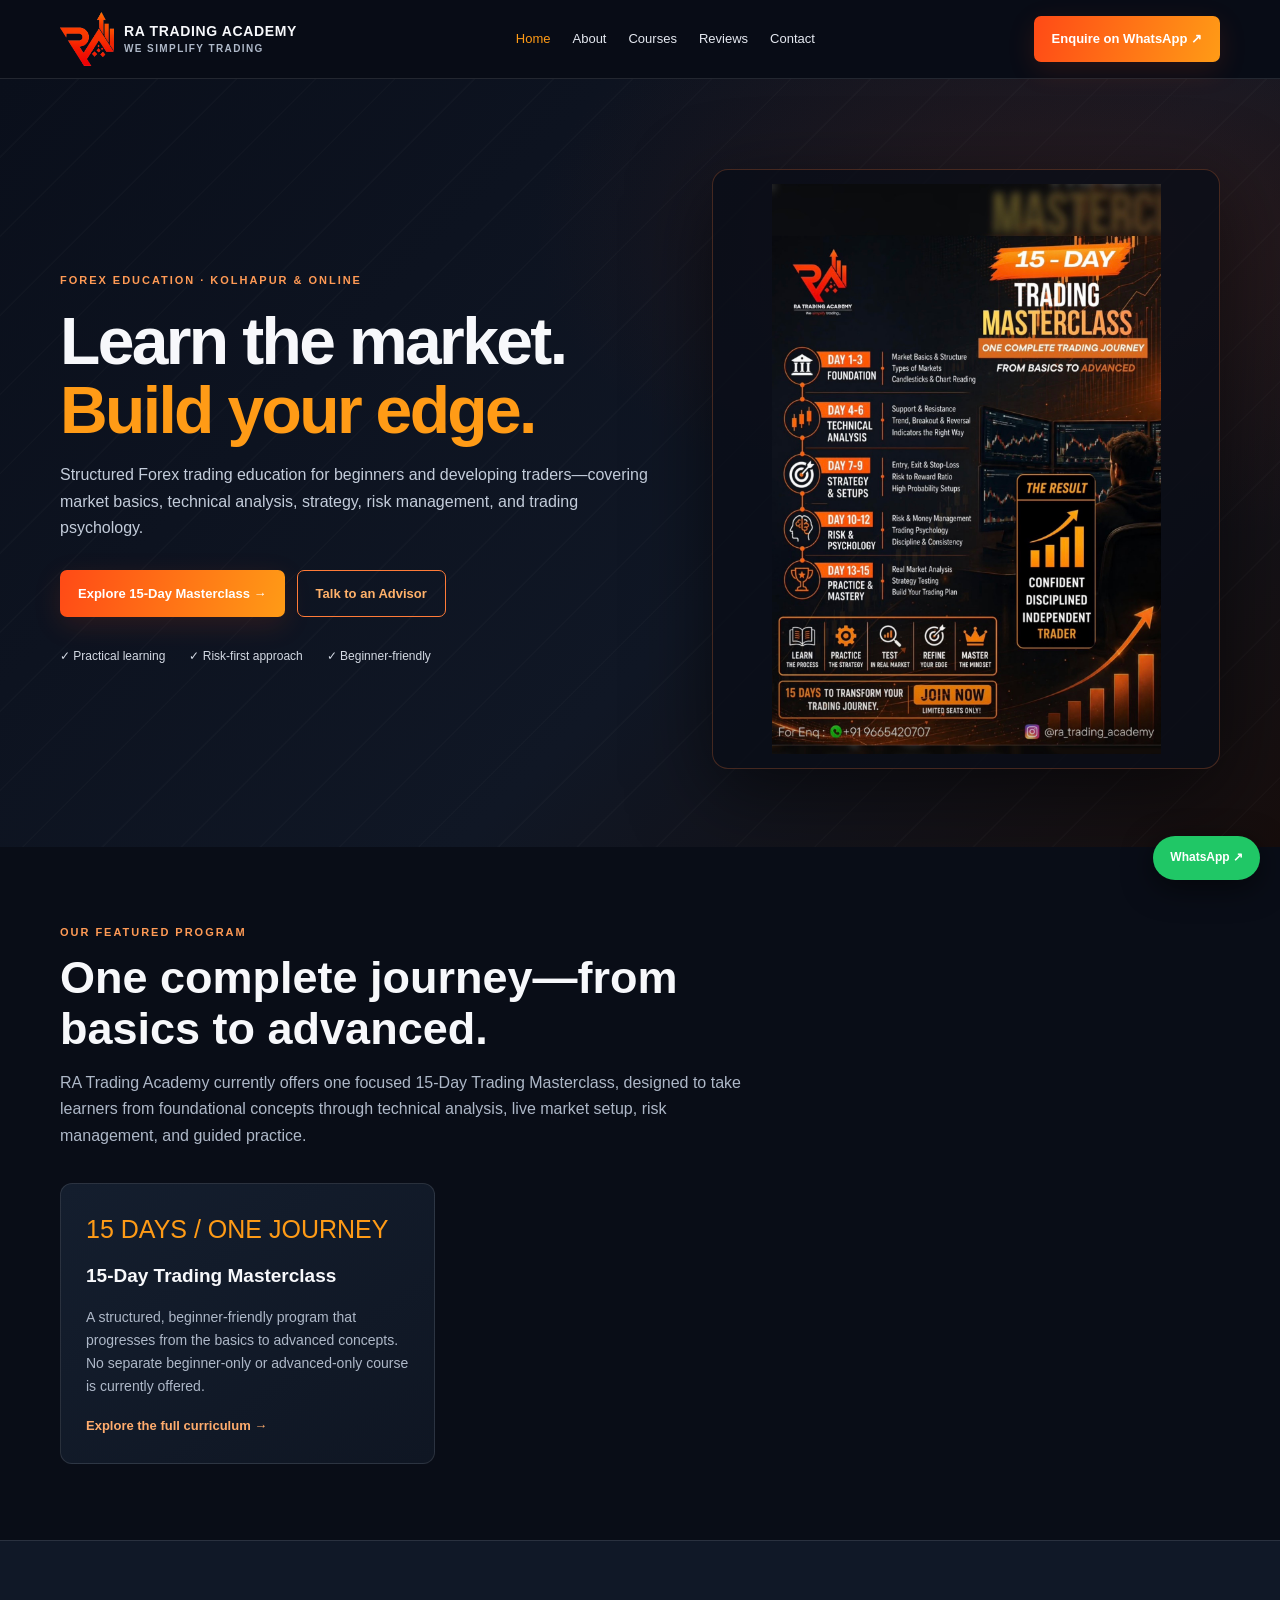
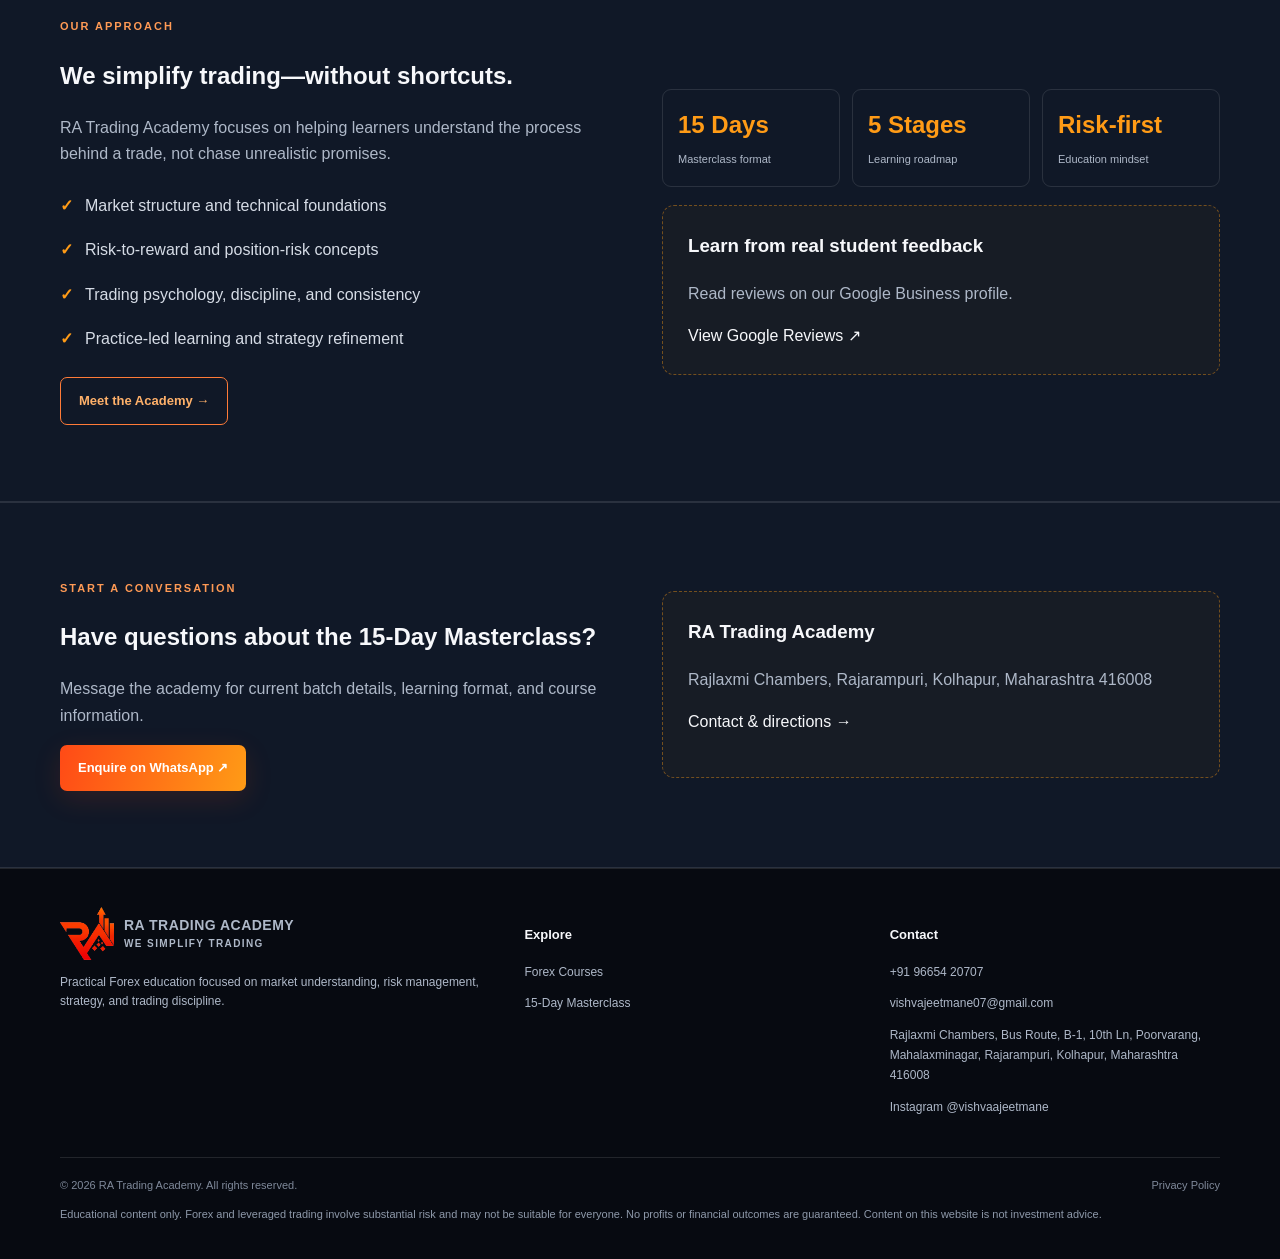
<file: index.html>
<!doctype html>
<html lang="en"><head><meta charset="utf-8"><meta name="viewport" content="width=device-width, initial-scale=1">
<title>RA Trading Academy | Forex Trading Classes in Kolhapur</title><meta name="description" content="Learn Forex trading with RA Trading Academy. Explore our 15-day masterclass, technical analysis, trading strategy, risk management, and mentorship in Kolhapur and online.">
<meta name="robots" content="index,follow"><meta name="theme-color" content="#090d17">
<meta property="og:type" content="website"><meta property="og:title" content="RA Trading Academy | Forex Trading Classes in Kolhapur"><meta property="og:description" content="Learn Forex trading with RA Trading Academy. Explore our 15-day masterclass, technical analysis, trading strategy, risk management, and mentorship in Kolhapur and online.">
<link rel="icon" href="assets/ra-logo.png"><link rel="stylesheet" href="assets/style.css">
<script type="application/ld+json">{"@context":"https://schema.org","@type":"EducationalOrganization","name":"RA Trading Academy","email":"vishvajeetmane07@gmail.com","telephone":"+91 96654 20707","address":{"@type":"PostalAddress","streetAddress":"Rajlaxmi Chambers, B-1, 10th Ln, Poorvarang, Mahalaxminagar, Rajarampuri","addressLocality":"Kolhapur","addressRegion":"Maharashtra","postalCode":"416008","addressCountry":"IN"},"sameAs":["https://www.instagram.com/vishvaajeetmane/"]}</script>
</head><body>
<header><div class="wrap nav">
<a class="brand" href="index.html"><img src="assets/ra-logo.png" alt="RA Trading Academy logo"><span>RA TRADING ACADEMY<small>WE SIMPLIFY TRADING</small></span></a>
<button class="menu-btn" aria-label="Open navigation" aria-expanded="false">☰</button>
<nav>
<a href="index.html">Home</a><a href="about.html">About</a><a href="courses.html">Courses</a><a href="reviews.html">Reviews</a><a href="contact.html">Contact</a>
</nav><a class="nav-cta" href="https://wa.me/919665420707?text=Hi%20RA%20Trading%20Academy%2C%20I%27m%20interested%20in%20your%20courses." target="_blank" rel="noopener">Enquire on WhatsApp ↗</a>
</div></header>

<main><section class="hero"><div class="wrap hero-grid"><div>
<div class="eyebrow">Forex education · Kolhapur & online</div><h1>Learn the market.<br><em>Build your edge.</em></h1>
<p>Structured Forex trading education for beginners and developing traders—covering market basics, technical analysis, strategy, risk management, and trading psychology.</p>
<div class="actions"><a class="btn" href="15-day-masterclass.html">Explore 15-Day Masterclass →</a><a class="btn secondary" href="https://wa.me/919665420707?text=Hi%2C%20I%27d%20like%20course%20details." target="_blank" rel="noopener">Talk to an Advisor</a></div>
<div class="trust-row"><span>✓ Practical learning</span><span>✓ Risk-first approach</span><span>✓ Beginner-friendly</span></div>
</div><div class="hero-card"><img src="assets/15-day-masterclass.jpg" alt="RA Trading Academy 15-day trading masterclass course poster"></div></div></section>
<section><div class="wrap"><div class="section-head"><div class="eyebrow">Our featured program</div><h2>One complete journey—from basics to advanced.</h2><p>RA Trading Academy currently offers one focused 15-Day Trading Masterclass, designed to take learners from foundational concepts through technical analysis, live market setup, risk management, and guided practice.</p></div>
<div class="cards"><div class="card"><div class="icon">15 DAYS / ONE JOURNEY</div><h3>15-Day Trading Masterclass</h3><p>A structured, beginner-friendly program that progresses from the basics to advanced concepts. No separate beginner-only or advanced-only course is currently offered.</p><a class="text-link" href="15-day-masterclass.html">Explore the full curriculum →</a></div></div></div></section>
<section class="band"><div class="wrap split"><div><div class="eyebrow">Our approach</div><h2>We simplify trading—without shortcuts.</h2><p class="muted">RA Trading Academy focuses on helping learners understand the process behind a trade, not chase unrealistic promises.</p><ul class="checklist"><li>Market structure and technical foundations</li><li>Risk-to-reward and position-risk concepts</li><li>Trading psychology, discipline, and consistency</li><li>Practice-led learning and strategy refinement</li></ul><a class="btn secondary" href="about.html">Meet the Academy →</a></div>
<div><div class="stat-grid"><div class="stat"><strong>15 Days</strong><span>Masterclass format</span></div><div class="stat"><strong>5 Stages</strong><span>Learning roadmap</span></div><div class="stat"><strong>Risk-first</strong><span>Education mindset</span></div></div><div class="review-note" style="margin-top:18px"><h3>Learn from real student feedback</h3><p class="muted">Read reviews on our Google Business profile.</p><a class="text-link" href="https://share.google/qx6wqi4s95EcHeoCE" target="_blank" rel="noopener">View Google Reviews ↗</a></div></div></div></section>

<section class="band"><div class="wrap split"><div><div class="eyebrow">Start a conversation</div><h2>Have questions about the 15-Day Masterclass?</h2><p class="muted">Message the academy for current batch details, learning format, and course information.</p><a class="btn" href="https://wa.me/919665420707?text=Hi%20RA%20Trading%20Academy%2C%20please%20share%20the%20current%20batch%20details." target="_blank" rel="noopener">Enquire on WhatsApp ↗</a></div><div class="review-note"><h3>RA Trading Academy</h3><p class="muted">Rajlaxmi Chambers, Rajarampuri, Kolhapur, Maharashtra 416008</p><p><a class="text-link" href="contact.html">Contact & directions →</a></p></div></div></section></main>

<footer><div class="wrap"><div class="footer-grid">
<div><a class="brand" href="index.html"><img src="assets/ra-logo.png" alt=""><span>RA TRADING ACADEMY<small>WE SIMPLIFY TRADING</small></span></a><p>Practical Forex education focused on market understanding, risk management, strategy, and trading discipline.</p></div>
<div><h4>Explore</h4><p><a href="courses.html">Forex Courses</a></p><p><a href="15-day-masterclass.html">15-Day Masterclass</a></p></div>
<div><h4>Contact</h4><p><a href="tel:+919665420707">+91 96654 20707</a></p><p><a href="mailto:vishvajeetmane07@gmail.com">vishvajeetmane07@gmail.com</a></p><p>Rajlaxmi Chambers, Bus Route, B-1, 10th Ln, Poorvarang, Mahalaxminagar, Rajarampuri, Kolhapur, Maharashtra 416008</p><p><a href="https://www.instagram.com/vishvaajeetmane/" target="_blank" rel="noopener">Instagram @vishvaajeetmane</a></p></div>
</div><div class="copyright"><span>© 2026 RA Trading Academy. All rights reserved.</span><a href="privacy.html">Privacy Policy</a></div>
<p class="disclaimer">Educational content only. Forex and leveraged trading involve substantial risk and may not be suitable for everyone. No profits or financial outcomes are guaranteed. Content on this website is not investment advice.</p>
</div></footer>
<a class="wa-float" href="https://wa.me/919665420707?text=Hi%20RA%20Trading%20Academy%2C%20I%27d%20like%20to%20know%20more." target="_blank" rel="noopener" aria-label="Chat with RA Trading Academy on WhatsApp">WhatsApp ↗</a>
<script src="assets/script.js"></script></body></html>
</file>
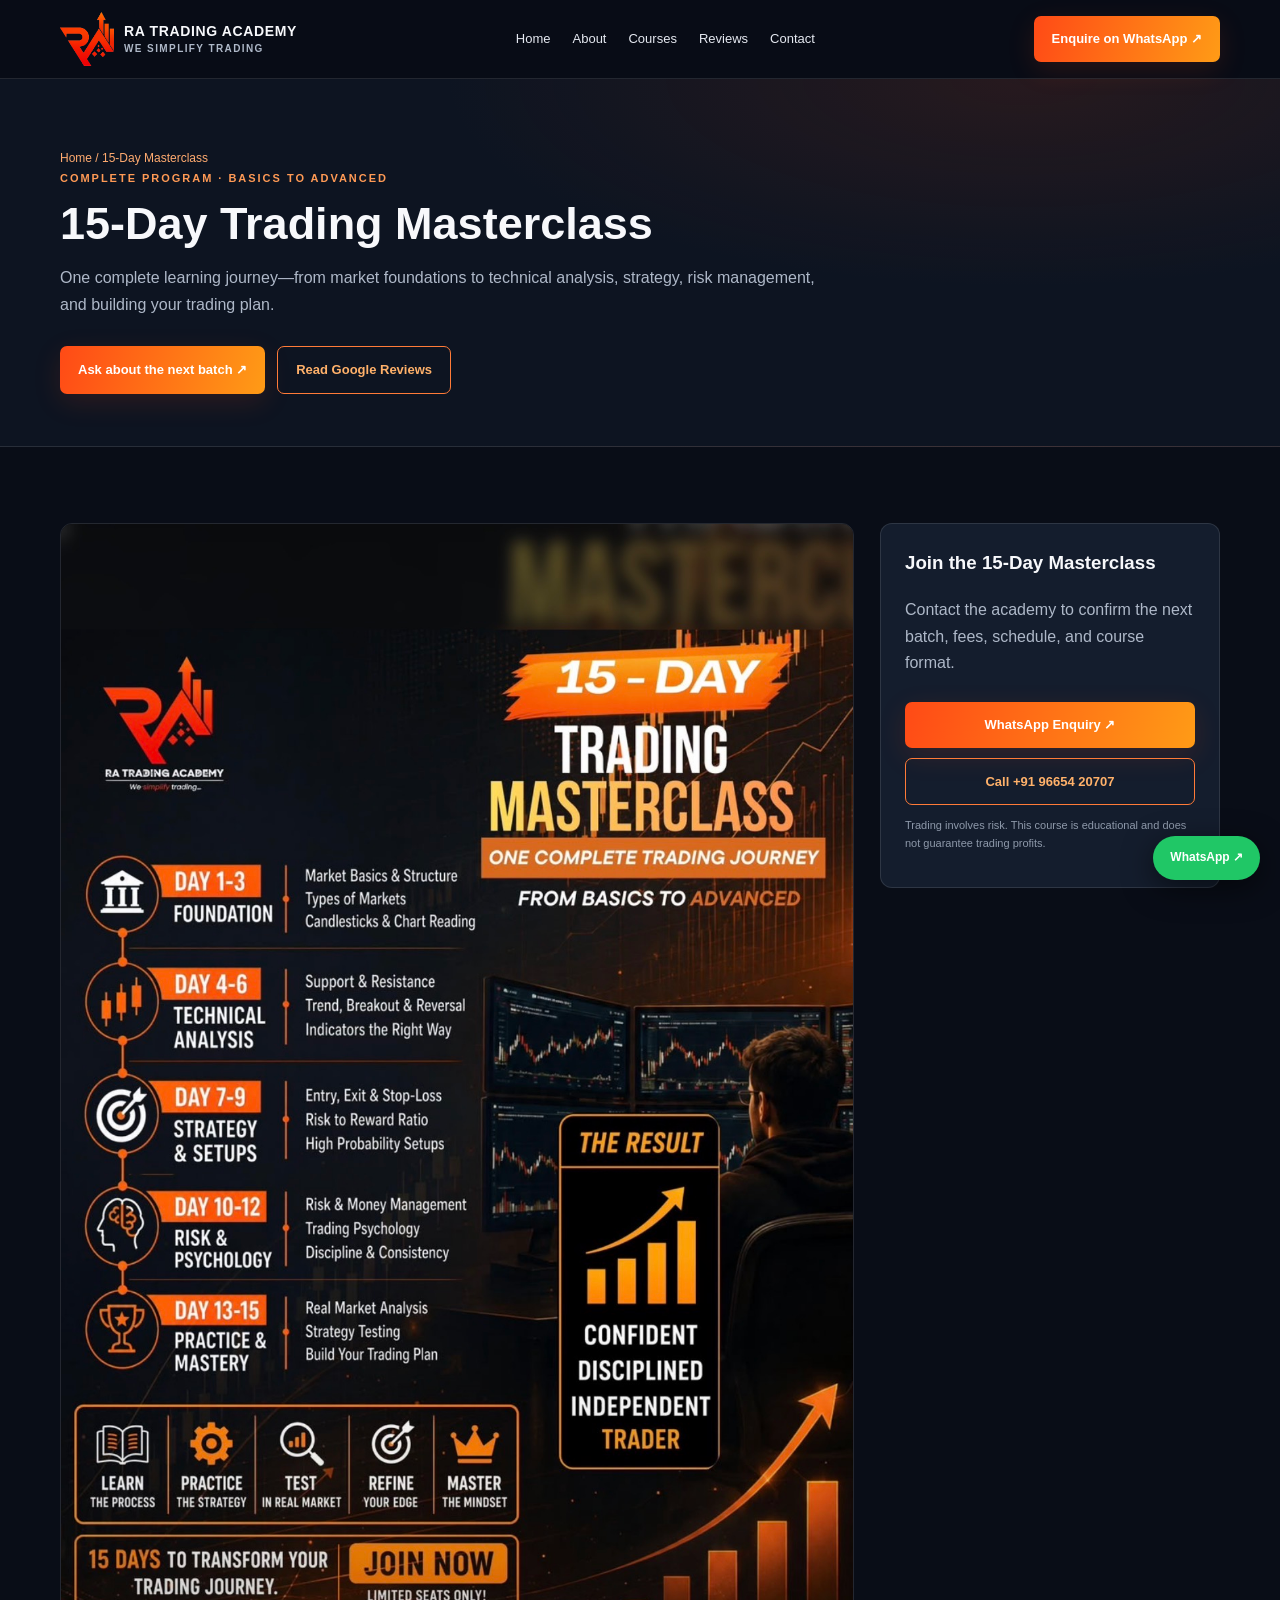
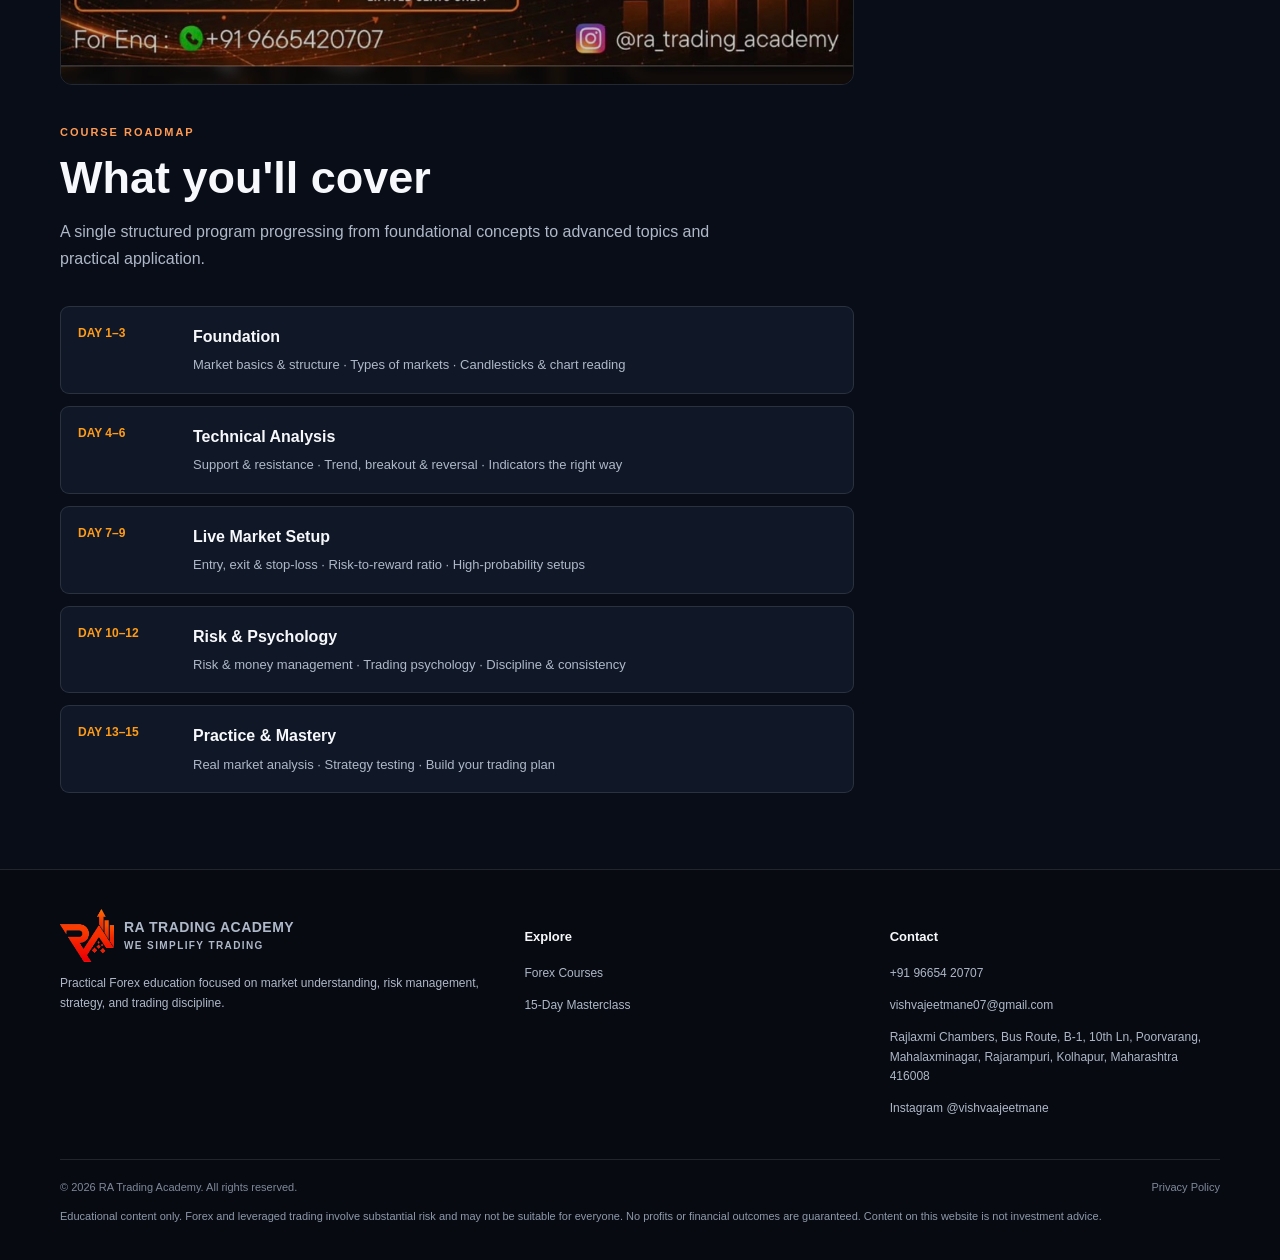
<file: 15-day-masterclass.html>
<!doctype html>
<html lang="en"><head><meta charset="utf-8"><meta name="viewport" content="width=device-width, initial-scale=1">
<title>15-Day Beginner Forex Masterclass | RA Trading Academy</title><meta name="description" content="Explore the 15-day Forex trading masterclass at RA Trading Academy, covering foundations, technical analysis, strategy, risk, psychology, and practice.">
<meta name="robots" content="index,follow"><meta name="theme-color" content="#090d17">
<meta property="og:type" content="website"><meta property="og:title" content="15-Day Beginner Forex Masterclass | RA Trading Academy"><meta property="og:description" content="Explore the 15-day Forex trading masterclass at RA Trading Academy, covering foundations, technical analysis, strategy, risk, psychology, and practice.">
<link rel="icon" href="assets/ra-logo.png"><link rel="stylesheet" href="assets/style.css">
<script type="application/ld+json">{"@context":"https://schema.org","@type":"EducationalOrganization","name":"RA Trading Academy","email":"vishvajeetmane07@gmail.com","telephone":"+91 96654 20707","address":{"@type":"PostalAddress","streetAddress":"Rajlaxmi Chambers, B-1, 10th Ln, Poorvarang, Mahalaxminagar, Rajarampuri","addressLocality":"Kolhapur","addressRegion":"Maharashtra","postalCode":"416008","addressCountry":"IN"},"sameAs":["https://www.instagram.com/vishvaajeetmane/"]}</script>
</head><body>
<header><div class="wrap nav">
<a class="brand" href="index.html"><img src="assets/ra-logo.png" alt="RA Trading Academy logo"><span>RA TRADING ACADEMY<small>WE SIMPLIFY TRADING</small></span></a>
<button class="menu-btn" aria-label="Open navigation" aria-expanded="false">☰</button>
<nav>
<a href="index.html">Home</a><a href="about.html">About</a><a href="courses.html">Courses</a><a href="reviews.html">Reviews</a><a href="contact.html">Contact</a>
</nav><a class="nav-cta" href="https://wa.me/919665420707?text=Hi%20RA%20Trading%20Academy%2C%20I%27m%20interested%20in%20your%20courses." target="_blank" rel="noopener">Enquire on WhatsApp ↗</a>
</div></header>
<main><section class="page-hero"><div class="wrap"><div class="crumb">Home / 15-Day Masterclass</div><div class="eyebrow">Complete program · basics to advanced</div><h1>15-Day Trading Masterclass</h1><p>One complete learning journey—from market foundations to technical analysis, strategy, risk management, and building your trading plan.</p><div class="actions"><a class="btn" href="https://wa.me/919665420707?text=Hi%2C%20I%27m%20interested%20in%20the%2015-Day%20Trading%20Masterclass." target="_blank" rel="noopener">Ask about the next batch ↗</a><a class="btn secondary" href="https://share.google/qx6wqi4s95EcHeoCE" target="_blank" rel="noopener">Read Google Reviews</a></div></div></section>
<section><div class="wrap course-layout"><div><img src="assets/15-day-masterclass.jpg" alt="RA Trading Academy 15-day masterclass course poster"><div class="section-head" style="margin-top:38px"><div class="eyebrow">Course roadmap</div><h2>What you'll cover</h2><p>A single structured program progressing from foundational concepts to advanced topics and practical application.</p></div><div class="syllabus">
<div class="day"><strong>DAY 1–3</strong><div><h4>Foundation</h4><p>Market basics & structure · Types of markets · Candlesticks & chart reading</p></div></div>
<div class="day"><strong>DAY 4–6</strong><div><h4>Technical Analysis</h4><p>Support & resistance · Trend, breakout & reversal · Indicators the right way</p></div></div>
<div class="day"><strong>DAY 7–9</strong><div><h4>Live Market Setup</h4><p>Entry, exit & stop-loss · Risk-to-reward ratio · High-probability setups</p></div></div>
<div class="day"><strong>DAY 10–12</strong><div><h4>Risk & Psychology</h4><p>Risk & money management · Trading psychology · Discipline & consistency</p></div></div>
<div class="day"><strong>DAY 13–15</strong><div><h4>Practice & Mastery</h4><p>Real market analysis · Strategy testing · Build your trading plan</p></div></div>
</div></div><aside class="side-box"><h3>Join the 15-Day Masterclass</h3><p class="muted">Contact the academy to confirm the next batch, fees, schedule, and course format.</p><a class="btn" href="https://wa.me/919665420707?text=Hi%2C%20please%20share%20the%2015-Day%20Masterclass%20details." target="_blank" rel="noopener">WhatsApp Enquiry ↗</a><a class="btn secondary" href="tel:+919665420707">Call +91 96654 20707</a><p class="disclaimer">Trading involves risk. This course is educational and does not guarantee trading profits.</p></aside></div></section></main>
<footer><div class="wrap"><div class="footer-grid">
<div><a class="brand" href="index.html"><img src="assets/ra-logo.png" alt=""><span>RA TRADING ACADEMY<small>WE SIMPLIFY TRADING</small></span></a><p>Practical Forex education focused on market understanding, risk management, strategy, and trading discipline.</p></div>
<div><h4>Explore</h4><p><a href="courses.html">Forex Courses</a></p><p><a href="15-day-masterclass.html">15-Day Masterclass</a></p></div>
<div><h4>Contact</h4><p><a href="tel:+919665420707">+91 96654 20707</a></p><p><a href="mailto:vishvajeetmane07@gmail.com">vishvajeetmane07@gmail.com</a></p><p>Rajlaxmi Chambers, Bus Route, B-1, 10th Ln, Poorvarang, Mahalaxminagar, Rajarampuri, Kolhapur, Maharashtra 416008</p><p><a href="https://www.instagram.com/vishvaajeetmane/" target="_blank" rel="noopener">Instagram @vishvaajeetmane</a></p></div>
</div><div class="copyright"><span>© 2026 RA Trading Academy. All rights reserved.</span><a href="privacy.html">Privacy Policy</a></div>
<p class="disclaimer">Educational content only. Forex and leveraged trading involve substantial risk and may not be suitable for everyone. No profits or financial outcomes are guaranteed. Content on this website is not investment advice.</p>
</div></footer>
<a class="wa-float" href="https://wa.me/919665420707?text=Hi%20RA%20Trading%20Academy%2C%20I%27d%20like%20to%20know%20more." target="_blank" rel="noopener" aria-label="Chat with RA Trading Academy on WhatsApp">WhatsApp ↗</a>
<script src="assets/script.js"></script></body></html>
</file>
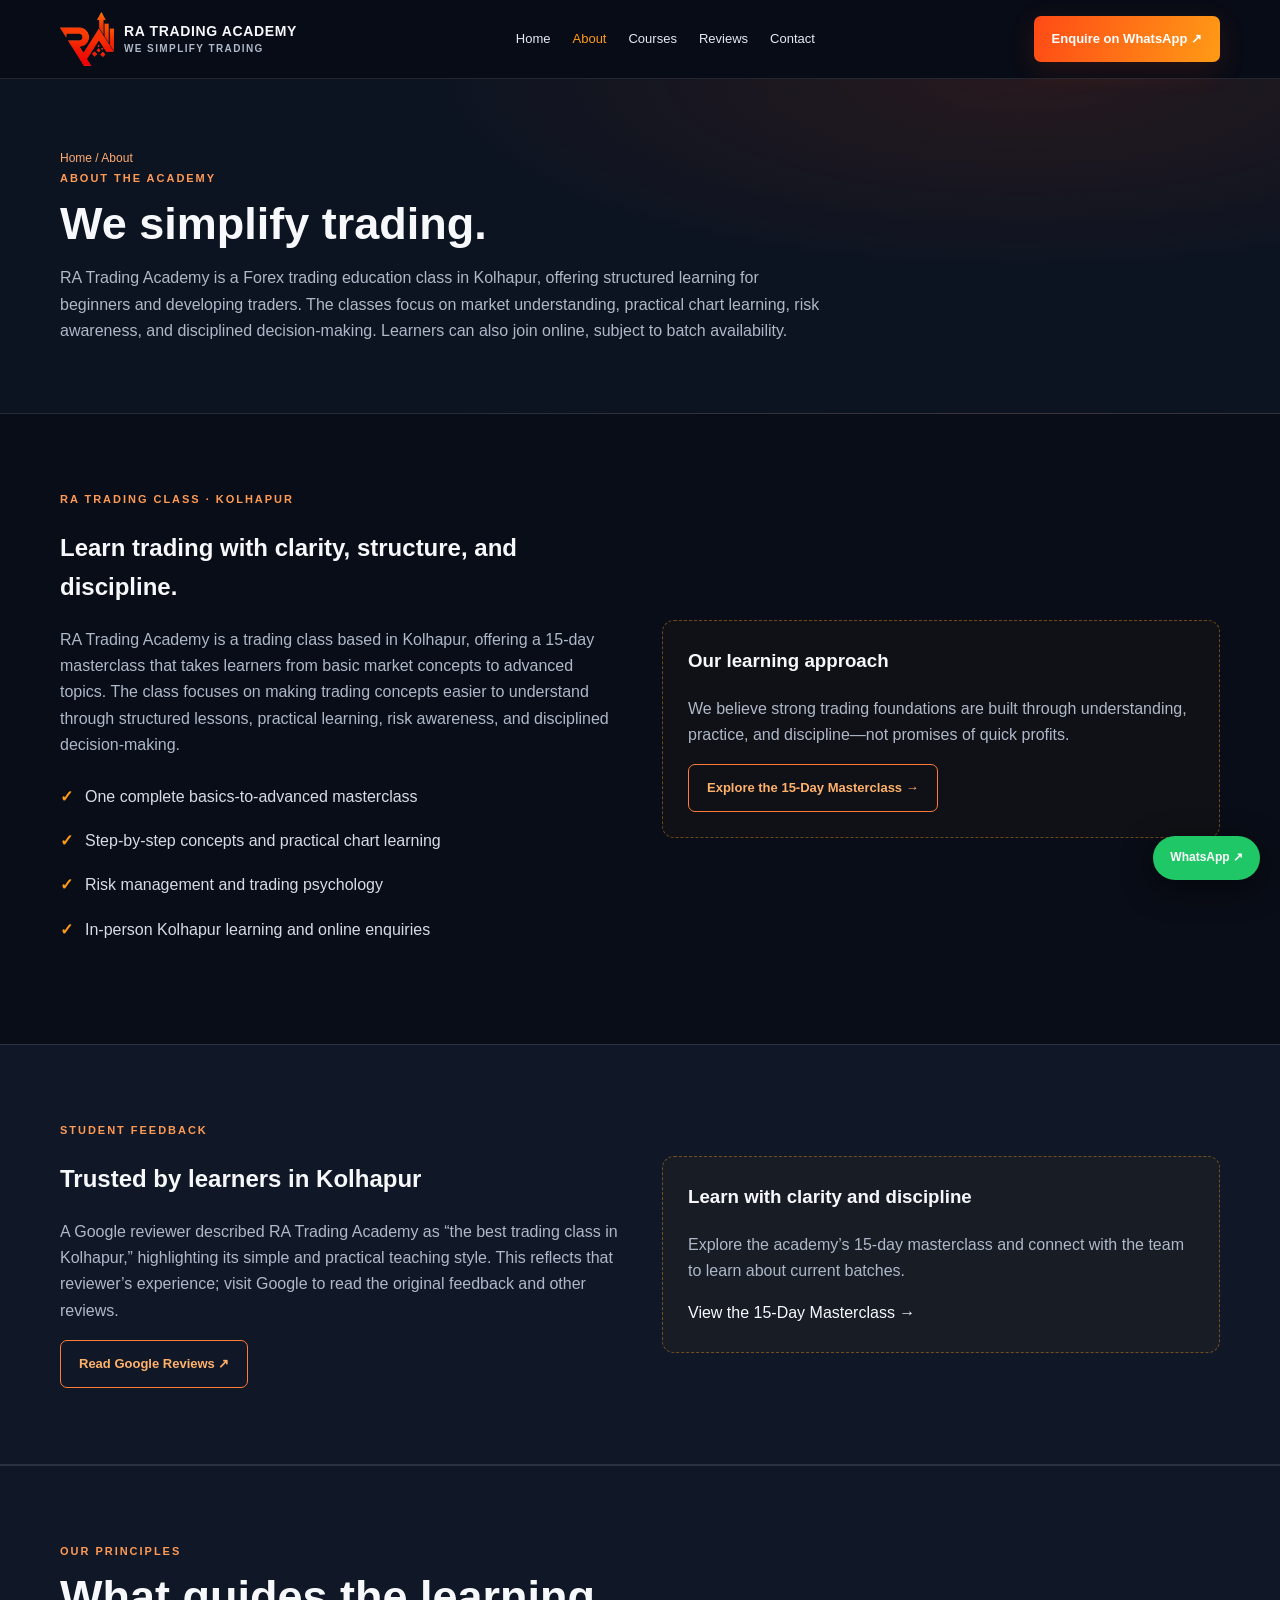
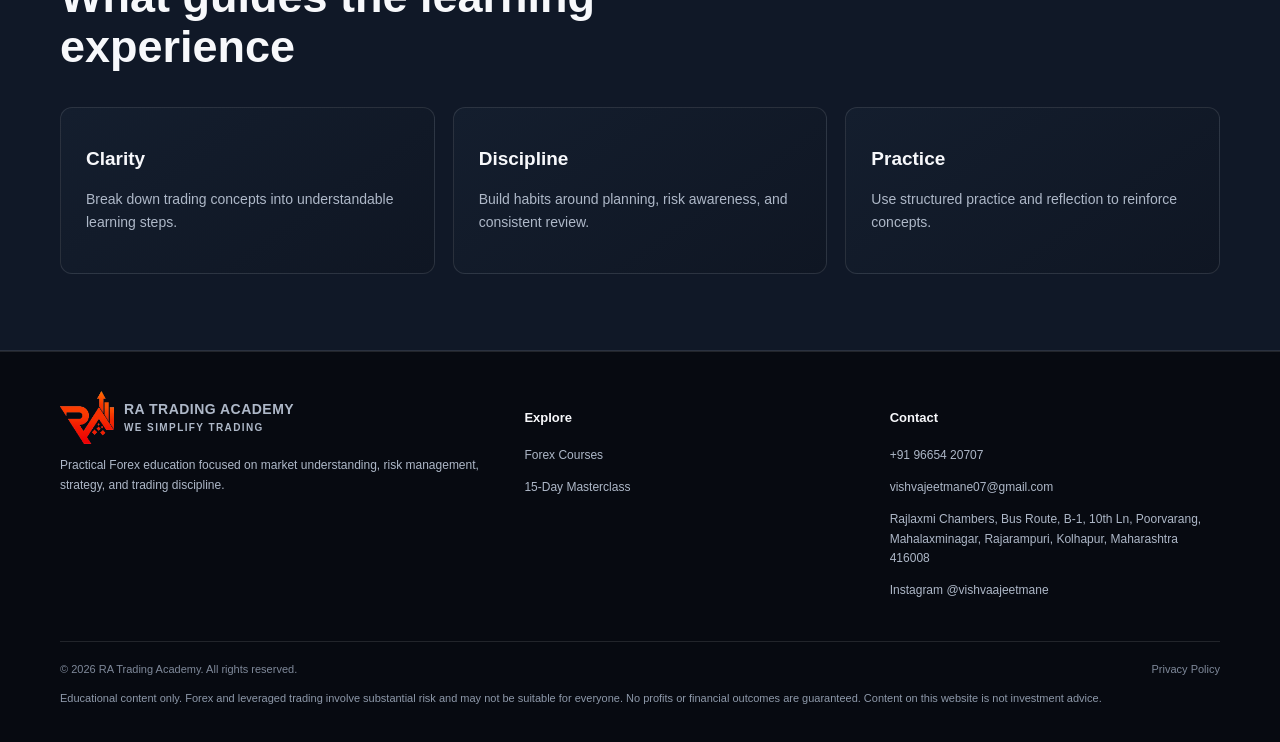
<file: about.html>
<!doctype html>
<html lang="en"><head><meta charset="utf-8"><meta name="viewport" content="width=device-width, initial-scale=1">
<title>About RA Trading Academy | Our Approach</title><meta name="description" content="Learn about RA Trading Academy in Kolhapur and our practical, risk-aware approach to Forex trading education.">
<meta name="robots" content="index,follow"><meta name="theme-color" content="#090d17">
<meta property="og:type" content="website"><meta property="og:title" content="About RA Trading Academy | Our Approach"><meta property="og:description" content="Learn about RA Trading Academy in Kolhapur and our practical, risk-aware approach to Forex trading education.">
<link rel="icon" href="assets/ra-logo.png"><link rel="stylesheet" href="assets/style.css">
<script type="application/ld+json">{"@context":"https://schema.org","@type":"EducationalOrganization","name":"RA Trading Academy","email":"vishvajeetmane07@gmail.com","telephone":"+91 96654 20707","address":{"@type":"PostalAddress","streetAddress":"Rajlaxmi Chambers, B-1, 10th Ln, Poorvarang, Mahalaxminagar, Rajarampuri","addressLocality":"Kolhapur","addressRegion":"Maharashtra","postalCode":"416008","addressCountry":"IN"},"sameAs":["https://www.instagram.com/vishvaajeetmane/"]}</script>
</head><body>
<header><div class="wrap nav">
<a class="brand" href="index.html"><img src="assets/ra-logo.png" alt="RA Trading Academy logo"><span>RA TRADING ACADEMY<small>WE SIMPLIFY TRADING</small></span></a>
<button class="menu-btn" aria-label="Open navigation" aria-expanded="false">☰</button>
<nav>
<a href="index.html">Home</a><a href="about.html">About</a><a href="courses.html">Courses</a><a href="reviews.html">Reviews</a><a href="contact.html">Contact</a>
</nav><a class="nav-cta" href="https://wa.me/919665420707?text=Hi%20RA%20Trading%20Academy%2C%20I%27m%20interested%20in%20your%20courses." target="_blank" rel="noopener">Enquire on WhatsApp ↗</a>
</div></header>
<main><section class="page-hero"><div class="wrap"><div class="crumb">Home / About</div><div class="eyebrow">About the academy</div><h1>We simplify trading.</h1><p>RA Trading Academy is a Forex trading education class in Kolhapur, offering structured learning for beginners and developing traders. The classes focus on market understanding, practical chart learning, risk awareness, and disciplined decision-making. Learners can also join online, subject to batch availability.</p></div></section>
<section><div class="wrap split"><div><div class="eyebrow">RA Trading Class · Kolhapur</div><h2>Learn trading with clarity, structure, and discipline.</h2><p class="muted">RA Trading Academy is a trading class based in Kolhapur, offering a 15-day masterclass that takes learners from basic market concepts to advanced topics. The class focuses on making trading concepts easier to understand through structured lessons, practical learning, risk awareness, and disciplined decision-making.</p><ul class="checklist"><li>One complete basics-to-advanced masterclass</li><li>Step-by-step concepts and practical chart learning</li><li>Risk management and trading psychology</li><li>In-person Kolhapur learning and online enquiries</li></ul></div><div class="review-note"><h3>Our learning approach</h3><p class="muted">We believe strong trading foundations are built through understanding, practice, and discipline—not promises of quick profits.</p><a class="btn secondary" href="15-day-masterclass.html">Explore the 15-Day Masterclass →</a></div></div></section>
<section class="band"><div class="wrap split"><div><div class="eyebrow">Student feedback</div><h2>Trusted by learners in Kolhapur</h2><p class="muted">A Google reviewer described RA Trading Academy as “the best trading class in Kolhapur,” highlighting its simple and practical teaching style. This reflects that reviewer’s experience; visit Google to read the original feedback and other reviews.</p><a class="btn secondary" href="https://share.google/qx6wqi4s95EcHeoCE" target="_blank" rel="noopener">Read Google Reviews ↗</a></div><div class="review-note"><h3>Learn with clarity and discipline</h3><p class="muted">Explore the academy’s 15-day masterclass and connect with the team to learn about current batches.</p><a class="text-link" href="15-day-masterclass.html">View the 15-Day Masterclass →</a></div></div></section>
<section class="band"><div class="wrap"><div class="section-head"><div class="eyebrow">Our principles</div><h2>What guides the learning experience</h2></div><div class="cards"><div class="card"><h3>Clarity</h3><p>Break down trading concepts into understandable learning steps.</p></div><div class="card"><h3>Discipline</h3><p>Build habits around planning, risk awareness, and consistent review.</p></div><div class="card"><h3>Practice</h3><p>Use structured practice and reflection to reinforce concepts.</p></div></div></div></section></main>
<footer><div class="wrap"><div class="footer-grid">
<div><a class="brand" href="index.html"><img src="assets/ra-logo.png" alt=""><span>RA TRADING ACADEMY<small>WE SIMPLIFY TRADING</small></span></a><p>Practical Forex education focused on market understanding, risk management, strategy, and trading discipline.</p></div>
<div><h4>Explore</h4><p><a href="courses.html">Forex Courses</a></p><p><a href="15-day-masterclass.html">15-Day Masterclass</a></p></div>
<div><h4>Contact</h4><p><a href="tel:+919665420707">+91 96654 20707</a></p><p><a href="mailto:vishvajeetmane07@gmail.com">vishvajeetmane07@gmail.com</a></p><p>Rajlaxmi Chambers, Bus Route, B-1, 10th Ln, Poorvarang, Mahalaxminagar, Rajarampuri, Kolhapur, Maharashtra 416008</p><p><a href="https://www.instagram.com/vishvaajeetmane/" target="_blank" rel="noopener">Instagram @vishvaajeetmane</a></p></div>
</div><div class="copyright"><span>© 2026 RA Trading Academy. All rights reserved.</span><a href="privacy.html">Privacy Policy</a></div>
<p class="disclaimer">Educational content only. Forex and leveraged trading involve substantial risk and may not be suitable for everyone. No profits or financial outcomes are guaranteed. Content on this website is not investment advice.</p>
</div></footer>
<a class="wa-float" href="https://wa.me/919665420707?text=Hi%20RA%20Trading%20Academy%2C%20I%27d%20like%20to%20know%20more." target="_blank" rel="noopener" aria-label="Chat with RA Trading Academy on WhatsApp">WhatsApp ↗</a>
<script src="assets/script.js"></script></body></html>
</file>
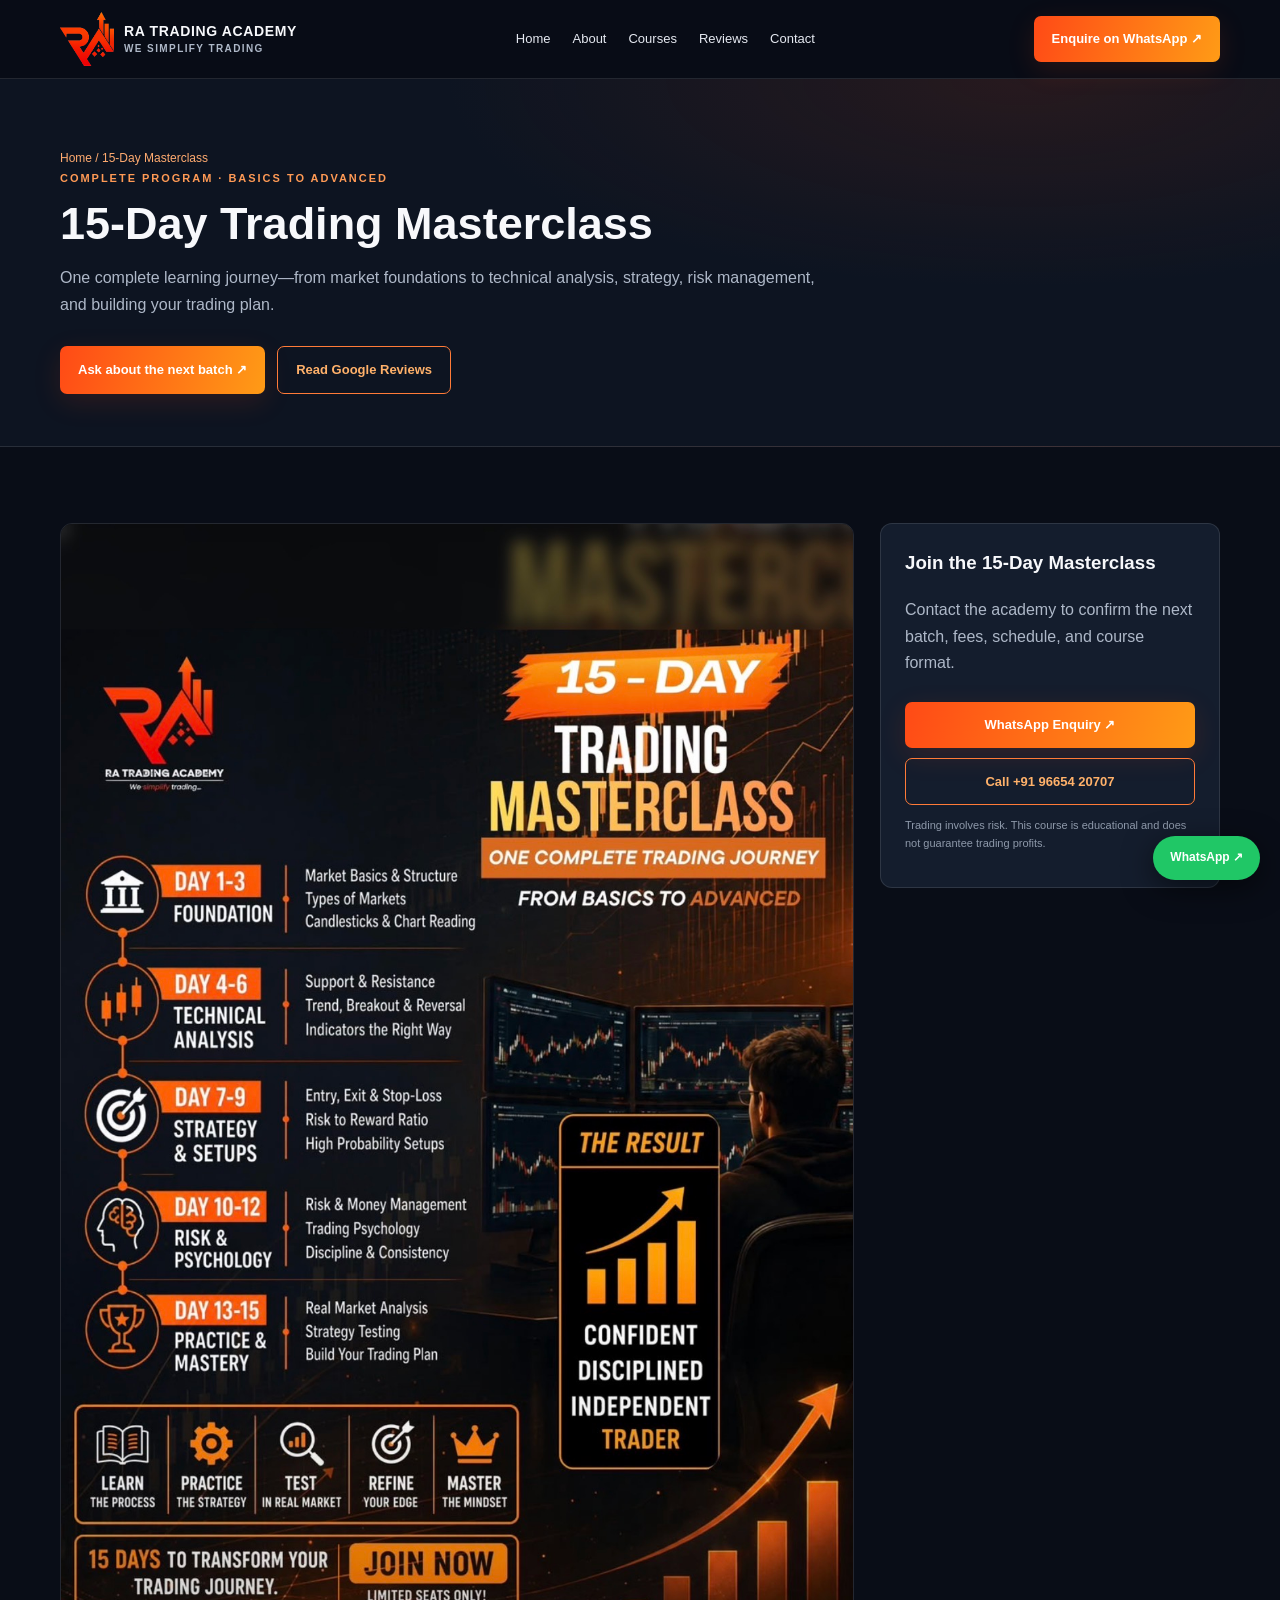
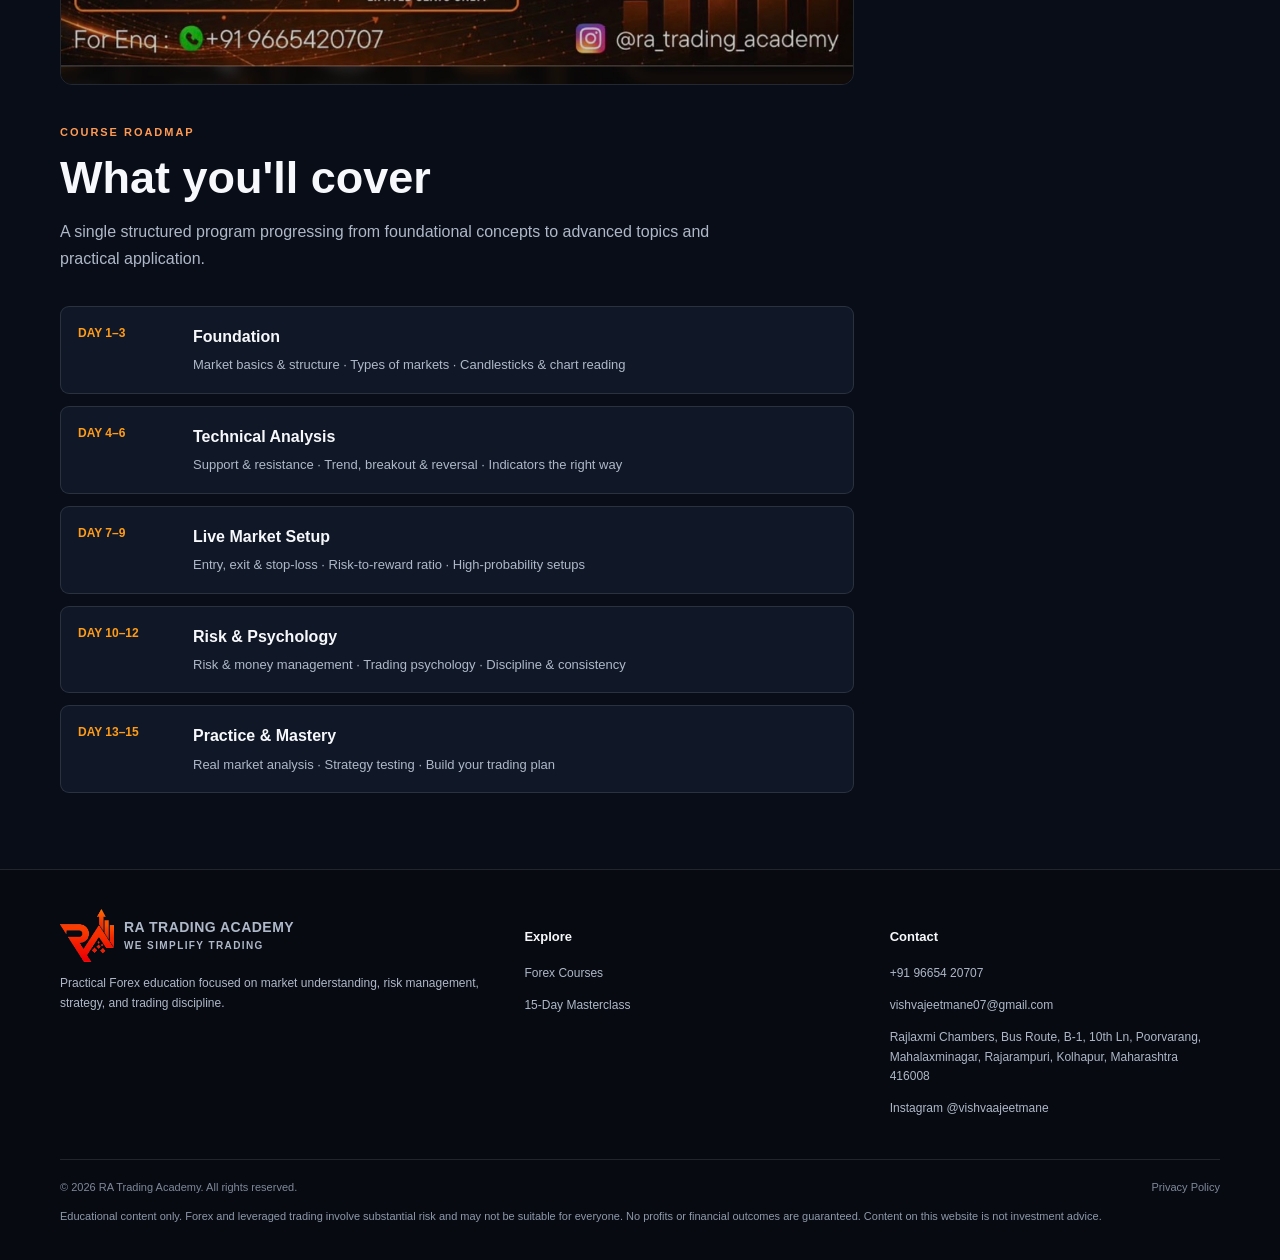
<file: advanced-mentorship.html>
<!doctype html>
<html lang="en"><head><meta charset="utf-8"><meta name="viewport" content="width=device-width, initial-scale=1">
<meta http-equiv="refresh" content="0;url=15-day-masterclass.html">
<link rel="canonical" href="15-day-masterclass.html">
<title>RA Trading Academy | 15-Day Masterclass</title>
<meta name="robots" content="noindex,follow">
<script>window.location.replace("15-day-masterclass.html");</script>
</head><body><p>This page has moved to the <a href="15-day-masterclass.html">15-Day Trading Masterclass</a>.</p></body></html>
</file>
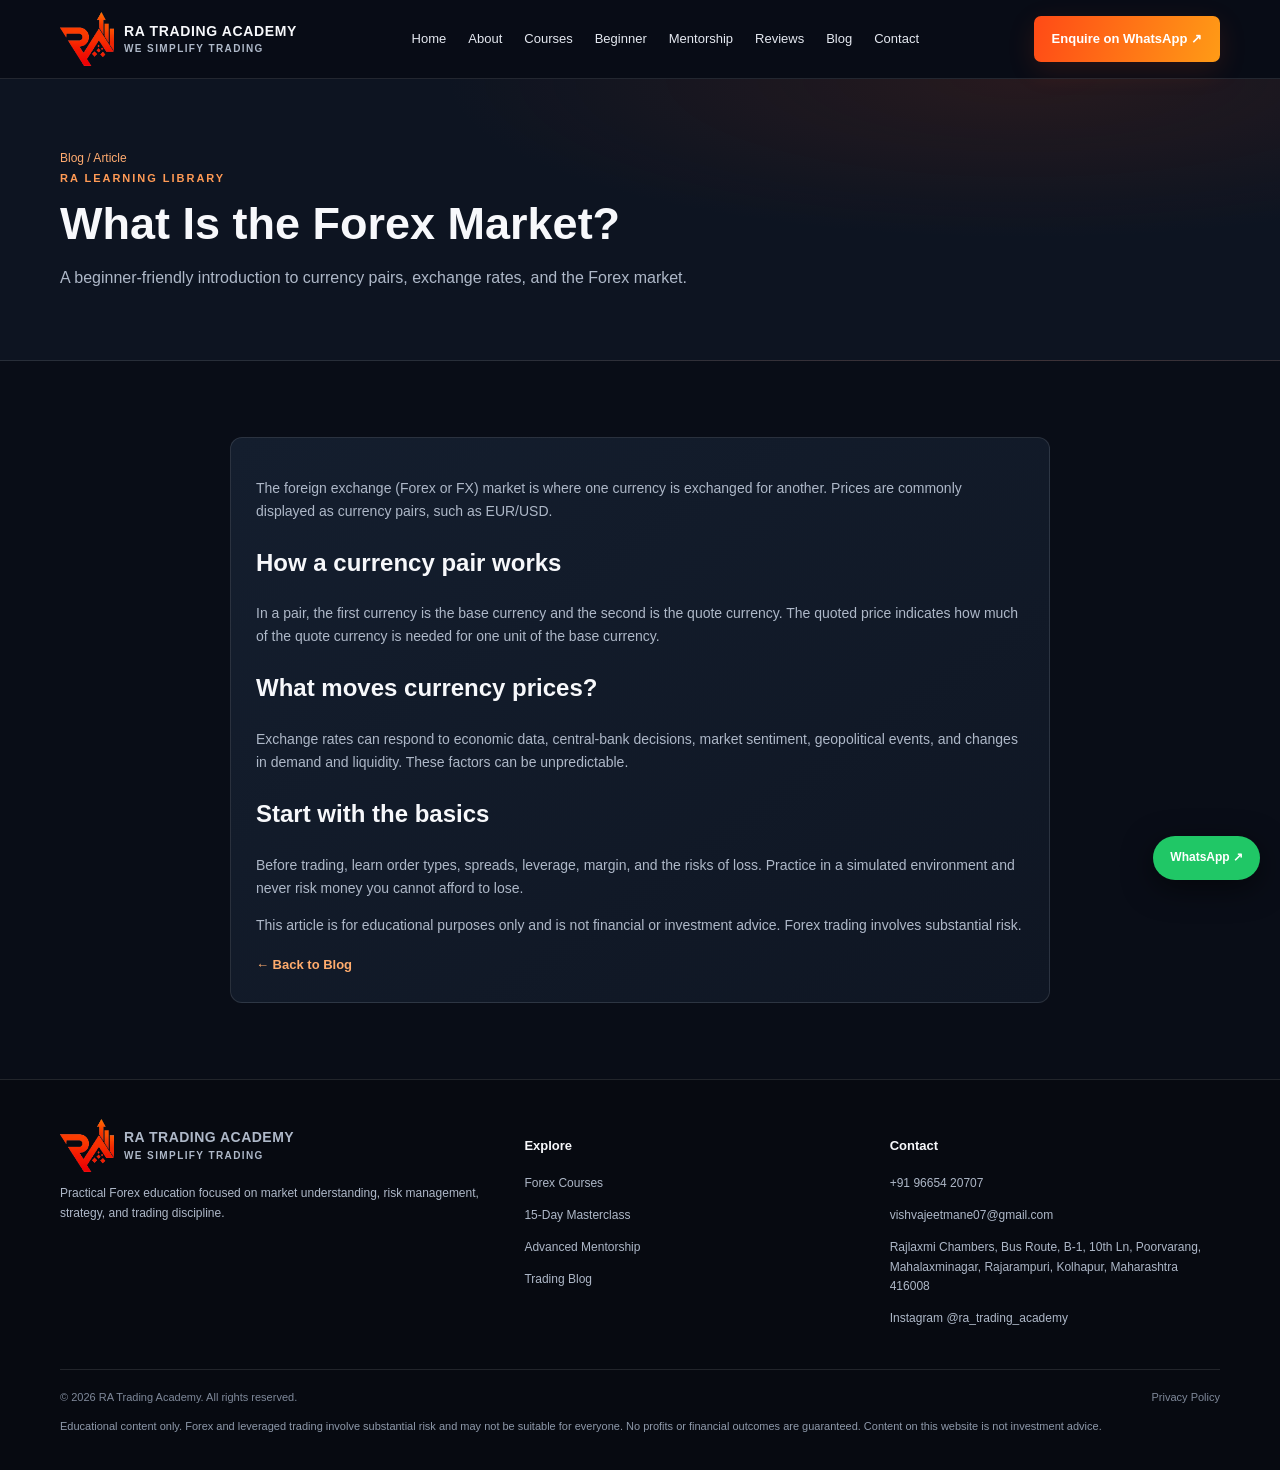
<file: blog-forex-basics.html>
<!doctype html>
<html lang="en"><head><meta charset="utf-8"><meta name="viewport" content="width=device-width, initial-scale=1">
<title>What Is the Forex Market? | RA Trading Academy</title><meta name="description" content="A beginner-friendly introduction to currency pairs, exchange rates, and the Forex market.">
<meta name="robots" content="index,follow"><meta name="theme-color" content="#090d17">
<meta property="og:type" content="website"><meta property="og:title" content="What Is the Forex Market? | RA Trading Academy"><meta property="og:description" content="A beginner-friendly introduction to currency pairs, exchange rates, and the Forex market.">
<link rel="icon" href="assets/ra-logo.png"><link rel="stylesheet" href="assets/style.css">
<script type="application/ld+json">{"@context":"https://schema.org","@type":"EducationalOrganization","name":"RA Trading Academy","email":"vishvajeetmane07@gmail.com","telephone":"+91 96654 20707","address":{"@type":"PostalAddress","streetAddress":"Rajlaxmi Chambers, B-1, 10th Ln, Poorvarang, Mahalaxminagar, Rajarampuri","addressLocality":"Kolhapur","addressRegion":"Maharashtra","postalCode":"416008","addressCountry":"IN"},"sameAs":["https://www.instagram.com/ra_trading_academy/"]}</script>
</head><body>
<header><div class="wrap nav">
<a class="brand" href="index.html"><img src="assets/ra-logo.png" alt="RA Trading Academy logo"><span>RA TRADING ACADEMY<small>WE SIMPLIFY TRADING</small></span></a>
<button class="menu-btn" aria-label="Open navigation" aria-expanded="false">☰</button>
<nav>
<a href="index.html">Home</a><a href="about.html">About</a><a href="courses.html">Courses</a><a href="beginner-course.html">Beginner</a><a href="advanced-mentorship.html">Mentorship</a><a href="reviews.html">Reviews</a><a href="blog.html">Blog</a><a href="contact.html">Contact</a>
</nav><a class="nav-cta" href="https://wa.me/919665420707?text=Hi%20RA%20Trading%20Academy%2C%20I%27m%20interested%20in%20your%20courses." target="_blank" rel="noopener">Enquire on WhatsApp ↗</a>
</div></header>
<main><section class="page-hero"><div class="wrap"><div class="crumb"><a href="blog.html">Blog</a> / Article</div><div class="eyebrow">RA Learning Library</div><h1>What Is the Forex Market?</h1><p>A beginner-friendly introduction to currency pairs, exchange rates, and the Forex market.</p></div></section><section><div class="wrap" style="max-width:820px"><article class="card"><p>The foreign exchange (Forex or FX) market is where one currency is exchanged for another. Prices are commonly displayed as currency pairs, such as EUR/USD.</p><h2>How a currency pair works</h2><p>In a pair, the first currency is the base currency and the second is the quote currency. The quoted price indicates how much of the quote currency is needed for one unit of the base currency.</p><h2>What moves currency prices?</h2><p>Exchange rates can respond to economic data, central-bank decisions, market sentiment, geopolitical events, and changes in demand and liquidity. These factors can be unpredictable.</p><h2>Start with the basics</h2><p>Before trading, learn order types, spreads, leverage, margin, and the risks of loss. Practice in a simulated environment and never risk money you cannot afford to lose.</p><p class="disclaimer">This article is for educational purposes only and is not financial or investment advice. Forex trading involves substantial risk.</p><a class="text-link" href="blog.html">← Back to Blog</a></article></div></section></main>
<footer><div class="wrap"><div class="footer-grid">
<div><a class="brand" href="index.html"><img src="assets/ra-logo.png" alt=""><span>RA TRADING ACADEMY<small>WE SIMPLIFY TRADING</small></span></a><p>Practical Forex education focused on market understanding, risk management, strategy, and trading discipline.</p></div>
<div><h4>Explore</h4><p><a href="courses.html">Forex Courses</a></p><p><a href="beginner-course.html">15-Day Masterclass</a></p><p><a href="advanced-mentorship.html">Advanced Mentorship</a></p><p><a href="blog.html">Trading Blog</a></p></div>
<div><h4>Contact</h4><p><a href="tel:+919665420707">+91 96654 20707</a></p><p><a href="mailto:vishvajeetmane07@gmail.com">vishvajeetmane07@gmail.com</a></p><p>Rajlaxmi Chambers, Bus Route, B-1, 10th Ln, Poorvarang, Mahalaxminagar, Rajarampuri, Kolhapur, Maharashtra 416008</p><p><a href="https://www.instagram.com/ra_trading_academy/" target="_blank" rel="noopener">Instagram @ra_trading_academy</a></p></div>
</div><div class="copyright"><span>© 2026 RA Trading Academy. All rights reserved.</span><a href="privacy.html">Privacy Policy</a></div>
<p class="disclaimer">Educational content only. Forex and leveraged trading involve substantial risk and may not be suitable for everyone. No profits or financial outcomes are guaranteed. Content on this website is not investment advice.</p>
</div></footer>
<a class="wa-float" href="https://wa.me/919665420707?text=Hi%20RA%20Trading%20Academy%2C%20I%27d%20like%20to%20know%20more." target="_blank" rel="noopener" aria-label="Chat with RA Trading Academy on WhatsApp">WhatsApp ↗</a>
<script src="assets/script.js"></script></body></html>
</file>
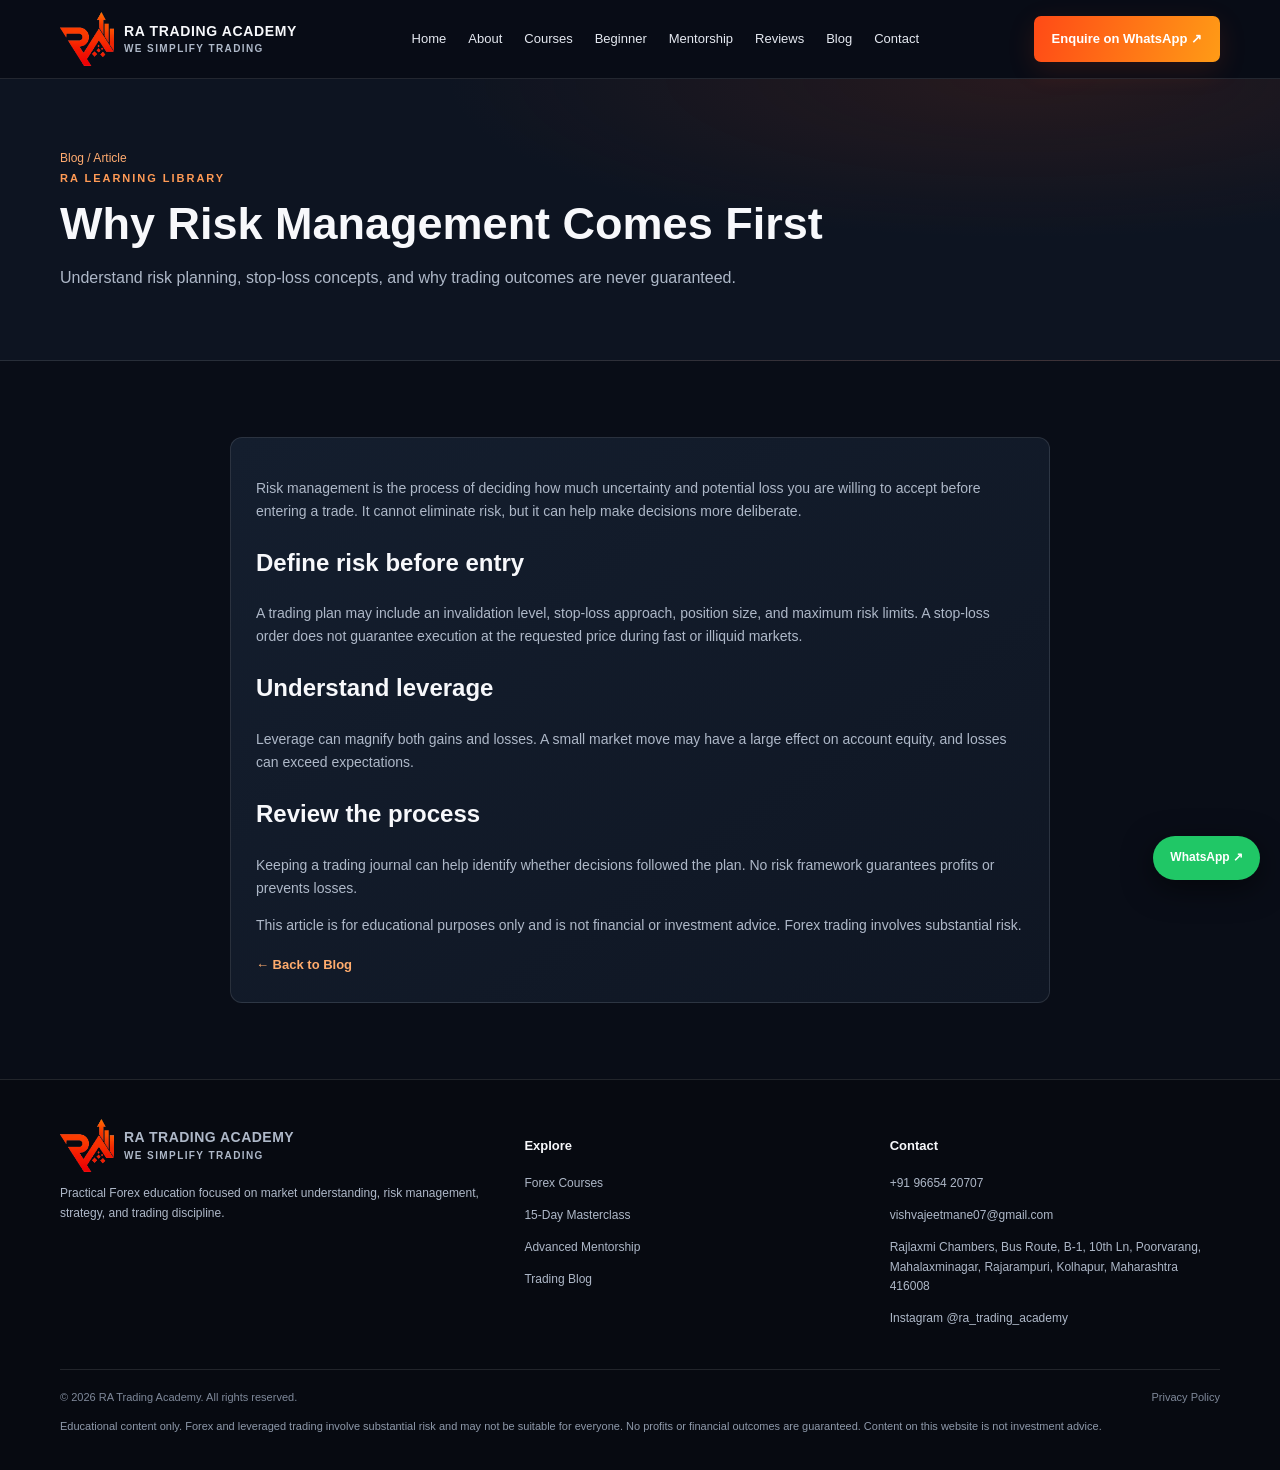
<file: blog-risk-management.html>
<!doctype html>
<html lang="en"><head><meta charset="utf-8"><meta name="viewport" content="width=device-width, initial-scale=1">
<title>Why Risk Management Comes First | RA Trading Academy</title><meta name="description" content="Understand risk planning, stop-loss concepts, and why trading outcomes are never guaranteed.">
<meta name="robots" content="index,follow"><meta name="theme-color" content="#090d17">
<meta property="og:type" content="website"><meta property="og:title" content="Why Risk Management Comes First | RA Trading Academy"><meta property="og:description" content="Understand risk planning, stop-loss concepts, and why trading outcomes are never guaranteed.">
<link rel="icon" href="assets/ra-logo.png"><link rel="stylesheet" href="assets/style.css">
<script type="application/ld+json">{"@context":"https://schema.org","@type":"EducationalOrganization","name":"RA Trading Academy","email":"vishvajeetmane07@gmail.com","telephone":"+91 96654 20707","address":{"@type":"PostalAddress","streetAddress":"Rajlaxmi Chambers, B-1, 10th Ln, Poorvarang, Mahalaxminagar, Rajarampuri","addressLocality":"Kolhapur","addressRegion":"Maharashtra","postalCode":"416008","addressCountry":"IN"},"sameAs":["https://www.instagram.com/ra_trading_academy/"]}</script>
</head><body>
<header><div class="wrap nav">
<a class="brand" href="index.html"><img src="assets/ra-logo.png" alt="RA Trading Academy logo"><span>RA TRADING ACADEMY<small>WE SIMPLIFY TRADING</small></span></a>
<button class="menu-btn" aria-label="Open navigation" aria-expanded="false">☰</button>
<nav>
<a href="index.html">Home</a><a href="about.html">About</a><a href="courses.html">Courses</a><a href="beginner-course.html">Beginner</a><a href="advanced-mentorship.html">Mentorship</a><a href="reviews.html">Reviews</a><a href="blog.html">Blog</a><a href="contact.html">Contact</a>
</nav><a class="nav-cta" href="https://wa.me/919665420707?text=Hi%20RA%20Trading%20Academy%2C%20I%27m%20interested%20in%20your%20courses." target="_blank" rel="noopener">Enquire on WhatsApp ↗</a>
</div></header>
<main><section class="page-hero"><div class="wrap"><div class="crumb"><a href="blog.html">Blog</a> / Article</div><div class="eyebrow">RA Learning Library</div><h1>Why Risk Management Comes First</h1><p>Understand risk planning, stop-loss concepts, and why trading outcomes are never guaranteed.</p></div></section><section><div class="wrap" style="max-width:820px"><article class="card"><p>Risk management is the process of deciding how much uncertainty and potential loss you are willing to accept before entering a trade. It cannot eliminate risk, but it can help make decisions more deliberate.</p><h2>Define risk before entry</h2><p>A trading plan may include an invalidation level, stop-loss approach, position size, and maximum risk limits. A stop-loss order does not guarantee execution at the requested price during fast or illiquid markets.</p><h2>Understand leverage</h2><p>Leverage can magnify both gains and losses. A small market move may have a large effect on account equity, and losses can exceed expectations.</p><h2>Review the process</h2><p>Keeping a trading journal can help identify whether decisions followed the plan. No risk framework guarantees profits or prevents losses.</p><p class="disclaimer">This article is for educational purposes only and is not financial or investment advice. Forex trading involves substantial risk.</p><a class="text-link" href="blog.html">← Back to Blog</a></article></div></section></main>
<footer><div class="wrap"><div class="footer-grid">
<div><a class="brand" href="index.html"><img src="assets/ra-logo.png" alt=""><span>RA TRADING ACADEMY<small>WE SIMPLIFY TRADING</small></span></a><p>Practical Forex education focused on market understanding, risk management, strategy, and trading discipline.</p></div>
<div><h4>Explore</h4><p><a href="courses.html">Forex Courses</a></p><p><a href="beginner-course.html">15-Day Masterclass</a></p><p><a href="advanced-mentorship.html">Advanced Mentorship</a></p><p><a href="blog.html">Trading Blog</a></p></div>
<div><h4>Contact</h4><p><a href="tel:+919665420707">+91 96654 20707</a></p><p><a href="mailto:vishvajeetmane07@gmail.com">vishvajeetmane07@gmail.com</a></p><p>Rajlaxmi Chambers, Bus Route, B-1, 10th Ln, Poorvarang, Mahalaxminagar, Rajarampuri, Kolhapur, Maharashtra 416008</p><p><a href="https://www.instagram.com/ra_trading_academy/" target="_blank" rel="noopener">Instagram @ra_trading_academy</a></p></div>
</div><div class="copyright"><span>© 2026 RA Trading Academy. All rights reserved.</span><a href="privacy.html">Privacy Policy</a></div>
<p class="disclaimer">Educational content only. Forex and leveraged trading involve substantial risk and may not be suitable for everyone. No profits or financial outcomes are guaranteed. Content on this website is not investment advice.</p>
</div></footer>
<a class="wa-float" href="https://wa.me/919665420707?text=Hi%20RA%20Trading%20Academy%2C%20I%27d%20like%20to%20know%20more." target="_blank" rel="noopener" aria-label="Chat with RA Trading Academy on WhatsApp">WhatsApp ↗</a>
<script src="assets/script.js"></script></body></html>
</file>
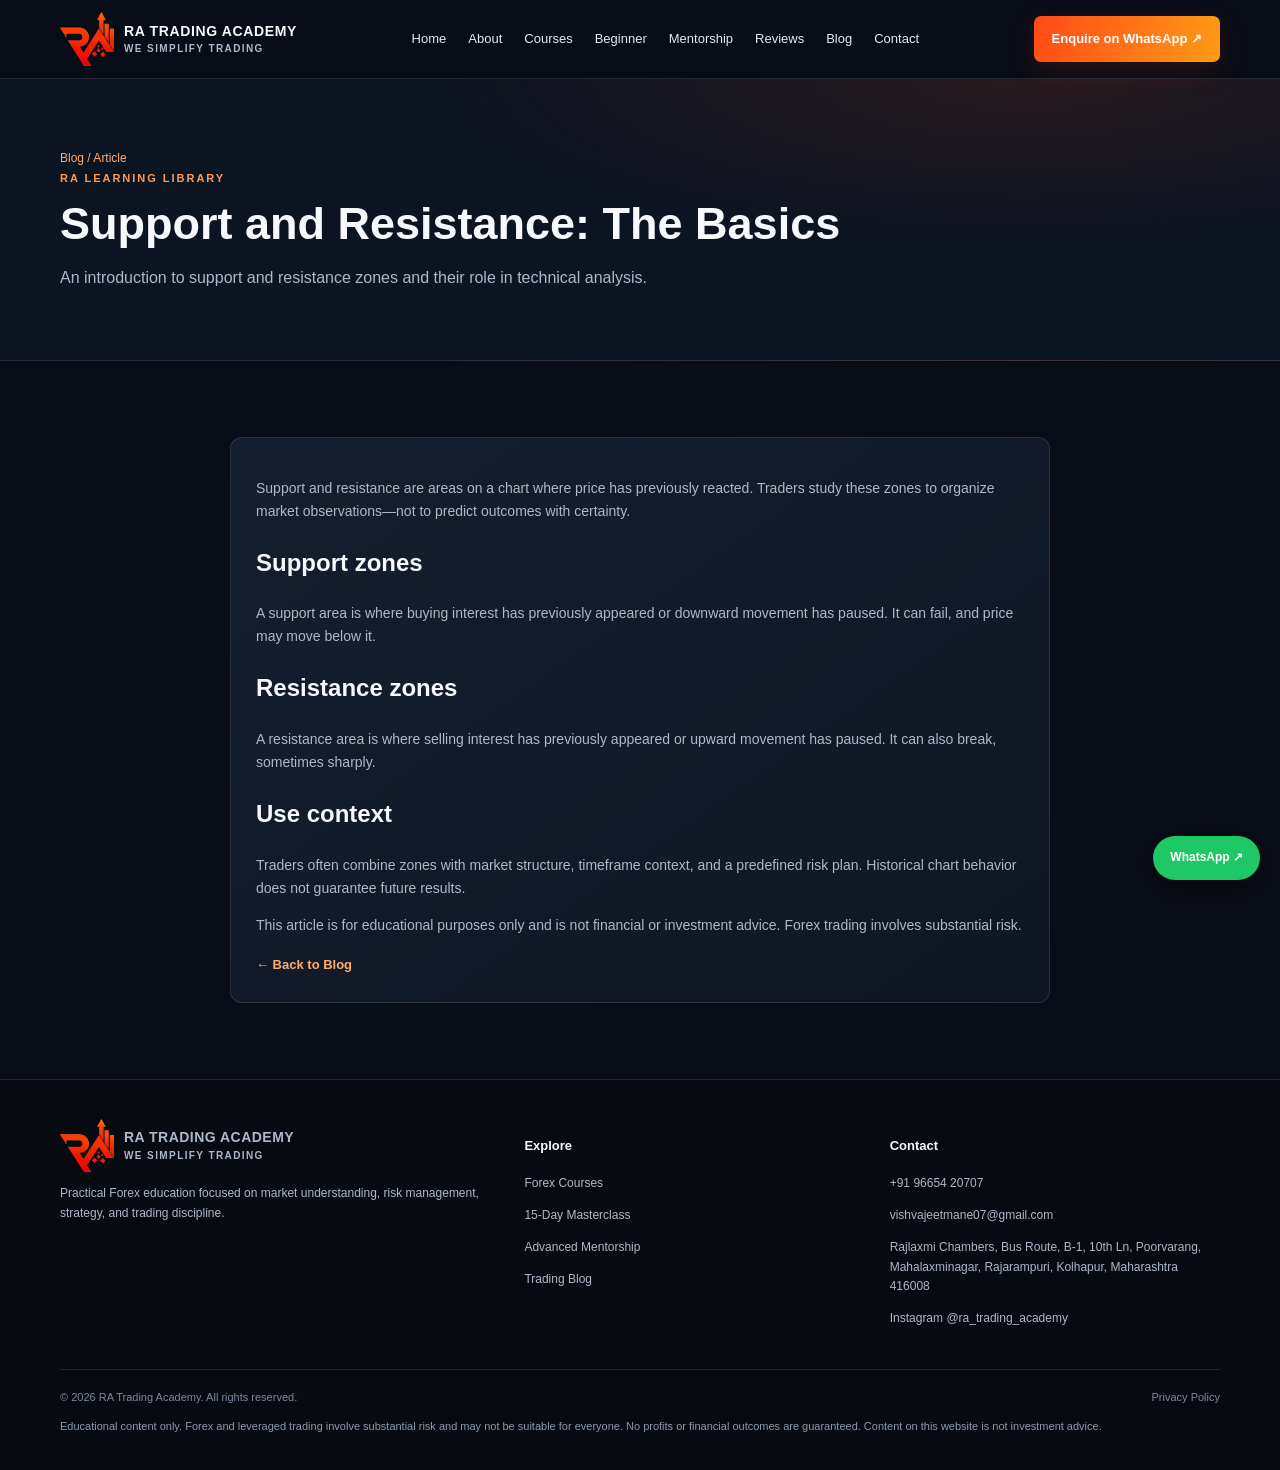
<file: blog-support-resistance.html>
<!doctype html>
<html lang="en"><head><meta charset="utf-8"><meta name="viewport" content="width=device-width, initial-scale=1">
<title>Support and Resistance: The Basics | RA Trading Academy</title><meta name="description" content="An introduction to support and resistance zones and their role in technical analysis.">
<meta name="robots" content="index,follow"><meta name="theme-color" content="#090d17">
<meta property="og:type" content="website"><meta property="og:title" content="Support and Resistance: The Basics | RA Trading Academy"><meta property="og:description" content="An introduction to support and resistance zones and their role in technical analysis.">
<link rel="icon" href="assets/ra-logo.png"><link rel="stylesheet" href="assets/style.css">
<script type="application/ld+json">{"@context":"https://schema.org","@type":"EducationalOrganization","name":"RA Trading Academy","email":"vishvajeetmane07@gmail.com","telephone":"+91 96654 20707","address":{"@type":"PostalAddress","streetAddress":"Rajlaxmi Chambers, B-1, 10th Ln, Poorvarang, Mahalaxminagar, Rajarampuri","addressLocality":"Kolhapur","addressRegion":"Maharashtra","postalCode":"416008","addressCountry":"IN"},"sameAs":["https://www.instagram.com/ra_trading_academy/"]}</script>
</head><body>
<header><div class="wrap nav">
<a class="brand" href="index.html"><img src="assets/ra-logo.png" alt="RA Trading Academy logo"><span>RA TRADING ACADEMY<small>WE SIMPLIFY TRADING</small></span></a>
<button class="menu-btn" aria-label="Open navigation" aria-expanded="false">☰</button>
<nav>
<a href="index.html">Home</a><a href="about.html">About</a><a href="courses.html">Courses</a><a href="beginner-course.html">Beginner</a><a href="advanced-mentorship.html">Mentorship</a><a href="reviews.html">Reviews</a><a href="blog.html">Blog</a><a href="contact.html">Contact</a>
</nav><a class="nav-cta" href="https://wa.me/919665420707?text=Hi%20RA%20Trading%20Academy%2C%20I%27m%20interested%20in%20your%20courses." target="_blank" rel="noopener">Enquire on WhatsApp ↗</a>
</div></header>
<main><section class="page-hero"><div class="wrap"><div class="crumb"><a href="blog.html">Blog</a> / Article</div><div class="eyebrow">RA Learning Library</div><h1>Support and Resistance: The Basics</h1><p>An introduction to support and resistance zones and their role in technical analysis.</p></div></section><section><div class="wrap" style="max-width:820px"><article class="card"><p>Support and resistance are areas on a chart where price has previously reacted. Traders study these zones to organize market observations—not to predict outcomes with certainty.</p><h2>Support zones</h2><p>A support area is where buying interest has previously appeared or downward movement has paused. It can fail, and price may move below it.</p><h2>Resistance zones</h2><p>A resistance area is where selling interest has previously appeared or upward movement has paused. It can also break, sometimes sharply.</p><h2>Use context</h2><p>Traders often combine zones with market structure, timeframe context, and a predefined risk plan. Historical chart behavior does not guarantee future results.</p><p class="disclaimer">This article is for educational purposes only and is not financial or investment advice. Forex trading involves substantial risk.</p><a class="text-link" href="blog.html">← Back to Blog</a></article></div></section></main>
<footer><div class="wrap"><div class="footer-grid">
<div><a class="brand" href="index.html"><img src="assets/ra-logo.png" alt=""><span>RA TRADING ACADEMY<small>WE SIMPLIFY TRADING</small></span></a><p>Practical Forex education focused on market understanding, risk management, strategy, and trading discipline.</p></div>
<div><h4>Explore</h4><p><a href="courses.html">Forex Courses</a></p><p><a href="beginner-course.html">15-Day Masterclass</a></p><p><a href="advanced-mentorship.html">Advanced Mentorship</a></p><p><a href="blog.html">Trading Blog</a></p></div>
<div><h4>Contact</h4><p><a href="tel:+919665420707">+91 96654 20707</a></p><p><a href="mailto:vishvajeetmane07@gmail.com">vishvajeetmane07@gmail.com</a></p><p>Rajlaxmi Chambers, Bus Route, B-1, 10th Ln, Poorvarang, Mahalaxminagar, Rajarampuri, Kolhapur, Maharashtra 416008</p><p><a href="https://www.instagram.com/ra_trading_academy/" target="_blank" rel="noopener">Instagram @ra_trading_academy</a></p></div>
</div><div class="copyright"><span>© 2026 RA Trading Academy. All rights reserved.</span><a href="privacy.html">Privacy Policy</a></div>
<p class="disclaimer">Educational content only. Forex and leveraged trading involve substantial risk and may not be suitable for everyone. No profits or financial outcomes are guaranteed. Content on this website is not investment advice.</p>
</div></footer>
<a class="wa-float" href="https://wa.me/919665420707?text=Hi%20RA%20Trading%20Academy%2C%20I%27d%20like%20to%20know%20more." target="_blank" rel="noopener" aria-label="Chat with RA Trading Academy on WhatsApp">WhatsApp ↗</a>
<script src="assets/script.js"></script></body></html>
</file>
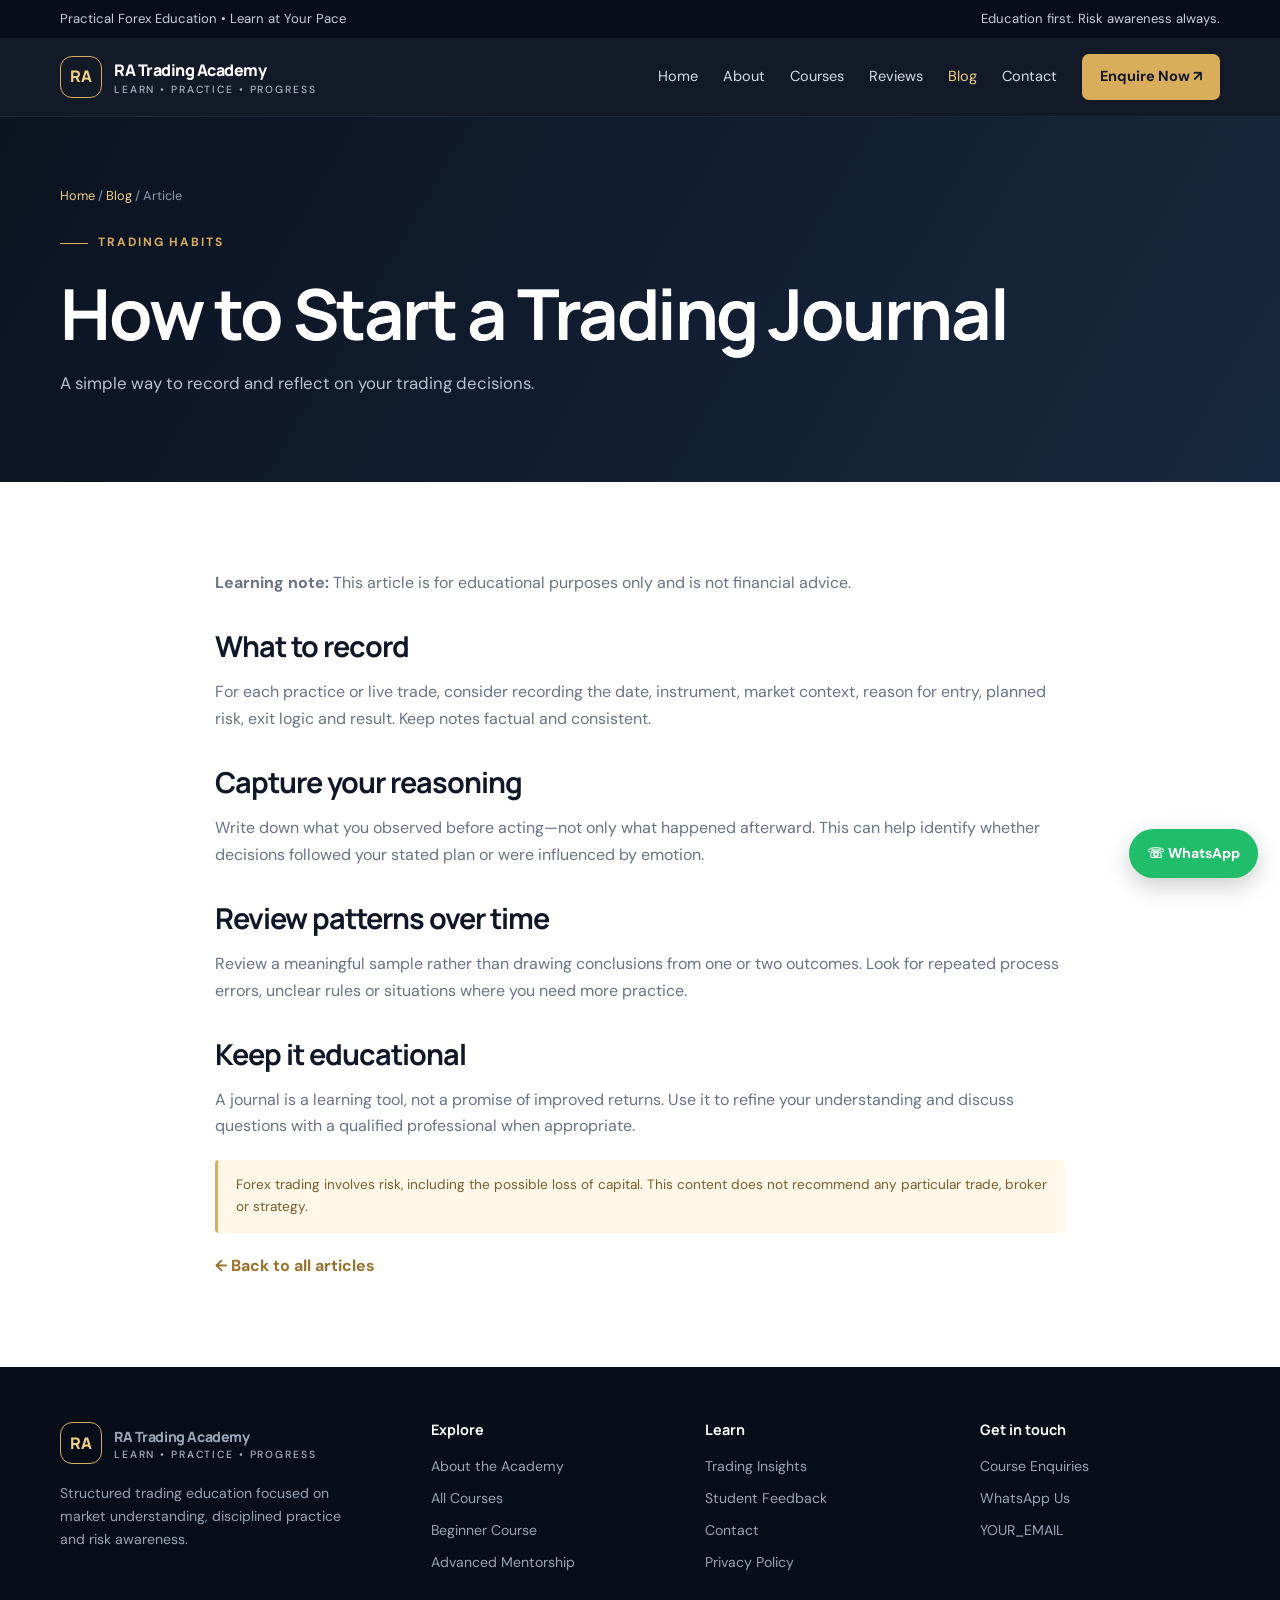
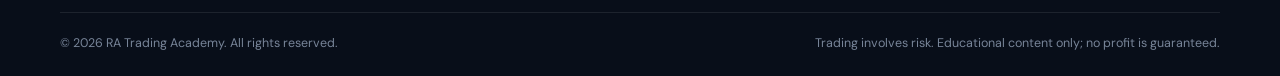
<file: blog-trading-journal.html>
<!DOCTYPE html><html lang="en"><head><meta charset="UTF-8"><meta name="viewport" content="width=device-width, initial-scale=1.0"><title>How to Start a Trading Journal | RA Trading Academy</title><meta name="description" content="Learn a simple trading journal framework for recording decisions, reviewing process and developing disciplined habits."><meta name="robots" content="index,follow"><meta name="theme-color" content="#0b1220"><meta property="og:type" content="website"><meta property="og:title" content="How to Start a Trading Journal | RA Trading Academy"><meta property="og:description" content="Learn a simple trading journal framework for recording decisions, reviewing process and developing disciplined habits."><link rel="stylesheet" href="styles.css"><script type="application/ld+json">{"@context":"https://schema.org","@type":"EducationalOrganization","name":"RA Trading Academy","description":"Forex trading education and mentorship","url":"https://YOUR-GITHUB-USERNAME.github.io/YOUR-REPO/"}</script></head><body><div class="topbar"><div class="container"><span>Practical Forex Education • Learn at Your Pace</span><span class="top-extra">Education first. Risk awareness always.</span></div></div>
<header class="site-header"><div class="container nav"><a class="brand" href="index.html"><span class="brand-mark">RA</span><span>RA Trading Academy<small>Learn • Practice • Progress</small></span></a><button class="menu-toggle" aria-label="Toggle navigation" aria-expanded="false">☰</button><nav class="nav-links"><a class="" href="index.html">Home</a><a class="" href="about.html">About</a><a class="" href="courses.html">Courses</a><a class="" href="reviews.html">Reviews</a><a class="active" href="blog.html">Blog</a><a class="" href="contact.html">Contact</a><a class="nav-cta" href="contact.html">Enquire Now ↗</a></nav></div></header><main><section class="page-hero"><div class="container"><div class="breadcrumb"><a href="index.html">Home</a> / <a href="blog.html">Blog</a> / Article</div><span class="eyebrow">TRADING HABITS</span><h1>How to Start a Trading Journal</h1><p>A simple way to record and reflect on your trading decisions.</p></div></section><section class="section"><div class="container content-narrow"><p><strong>Learning note:</strong> This article is for educational purposes only and is not financial advice.</p><h2>What to record</h2><p>For each practice or live trade, consider recording the date, instrument, market context, reason for entry, planned risk, exit logic and result. Keep notes factual and consistent.</p><h2>Capture your reasoning</h2><p>Write down what you observed before acting—not only what happened afterward. This can help identify whether decisions followed your stated plan or were influenced by emotion.</p><h2>Review patterns over time</h2><p>Review a meaningful sample rather than drawing conclusions from one or two outcomes. Look for repeated process errors, unclear rules or situations where you need more practice.</p><h2>Keep it educational</h2><p>A journal is a learning tool, not a promise of improved returns. Use it to refine your understanding and discuss questions with a qualified professional when appropriate.</p><div class="notice">Forex trading involves risk, including the possible loss of capital. This content does not recommend any particular trade, broker or strategy.</div><a class="text-link" href="blog.html">← Back to all articles</a></div></section></main><footer class="footer"><div class="container"><div class="footer-grid">
<div><a class="brand" href="index.html"><span class="brand-mark">RA</span><span>RA Trading Academy<small>Learn • Practice • Progress</small></span></a><p style="margin-top:18px;max-width:290px">Structured trading education focused on market understanding, disciplined practice and risk awareness.</p></div>
<div><h4>Explore</h4><div class="footer-links"><a href="about.html">About the Academy</a><a href="courses.html">All Courses</a><a href="beginner-course.html">Beginner Course</a><a href="advanced-mentorship.html">Advanced Mentorship</a></div></div>
<div><h4>Learn</h4><div class="footer-links"><a href="blog.html">Trading Insights</a><a href="reviews.html">Student Feedback</a><a href="contact.html">Contact</a><a href="privacy.html">Privacy Policy</a></div></div>
<div><h4>Get in touch</h4><div class="footer-links"><a href="contact.html">Course Enquiries</a><a href="https://wa.me/91YOURNUMBER" target="_blank" rel="noopener">WhatsApp Us</a><a href="mailto:YOUR_EMAIL">YOUR_EMAIL</a></div></div>
</div><div class="footer-bottom"><span>© 2026 RA Trading Academy. All rights reserved.</span><span>Trading involves risk. Educational content only; no profit is guaranteed.</span></div></div></footer><a class="whatsapp" href="https://wa.me/91YOURNUMBER?text=Hello%20RA%20Trading%20Academy%2C%20I%27d%20like%20to%20know%20more." target="_blank" rel="noopener" aria-label="Chat with RA Trading Academy on WhatsApp">☏ WhatsApp</a><script src="script.js"></script></body></html>
</file>
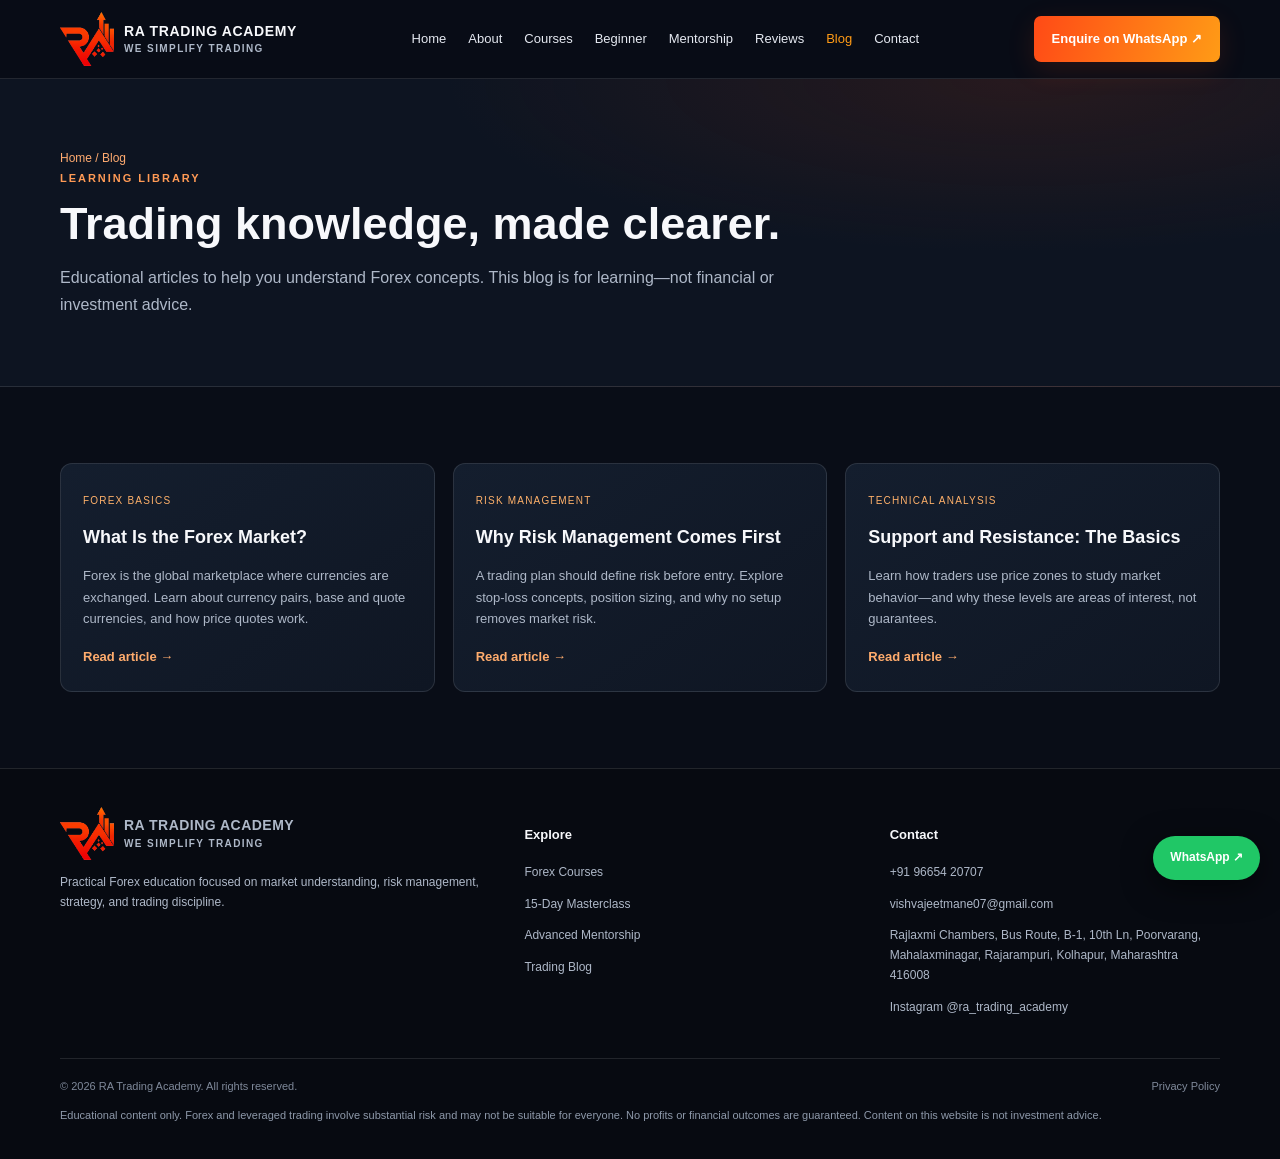
<file: blog.html>
<!doctype html>
<html lang="en"><head><meta charset="utf-8"><meta name="viewport" content="width=device-width, initial-scale=1">
<title>Forex Trading Blog | RA Trading Academy</title><meta name="description" content="Read educational Forex articles from RA Trading Academy on market basics, risk management, and technical analysis.">
<meta name="robots" content="index,follow"><meta name="theme-color" content="#090d17">
<meta property="og:type" content="website"><meta property="og:title" content="Forex Trading Blog | RA Trading Academy"><meta property="og:description" content="Read educational Forex articles from RA Trading Academy on market basics, risk management, and technical analysis.">
<link rel="icon" href="assets/ra-logo.png"><link rel="stylesheet" href="assets/style.css">
<script type="application/ld+json">{"@context":"https://schema.org","@type":"EducationalOrganization","name":"RA Trading Academy","email":"vishvajeetmane07@gmail.com","telephone":"+91 96654 20707","address":{"@type":"PostalAddress","streetAddress":"Rajlaxmi Chambers, B-1, 10th Ln, Poorvarang, Mahalaxminagar, Rajarampuri","addressLocality":"Kolhapur","addressRegion":"Maharashtra","postalCode":"416008","addressCountry":"IN"},"sameAs":["https://www.instagram.com/ra_trading_academy/"]}</script>
</head><body>
<header><div class="wrap nav">
<a class="brand" href="index.html"><img src="assets/ra-logo.png" alt="RA Trading Academy logo"><span>RA TRADING ACADEMY<small>WE SIMPLIFY TRADING</small></span></a>
<button class="menu-btn" aria-label="Open navigation" aria-expanded="false">☰</button>
<nav>
<a href="index.html">Home</a><a href="about.html">About</a><a href="courses.html">Courses</a><a href="beginner-course.html">Beginner</a><a href="advanced-mentorship.html">Mentorship</a><a href="reviews.html">Reviews</a><a href="blog.html">Blog</a><a href="contact.html">Contact</a>
</nav><a class="nav-cta" href="https://wa.me/919665420707?text=Hi%20RA%20Trading%20Academy%2C%20I%27m%20interested%20in%20your%20courses." target="_blank" rel="noopener">Enquire on WhatsApp ↗</a>
</div></header>
<main><section class="page-hero"><div class="wrap"><div class="crumb">Home / Blog</div><div class="eyebrow">Learning library</div><h1>Trading knowledge, made clearer.</h1><p>Educational articles to help you understand Forex concepts. This blog is for learning—not financial or investment advice.</p></div></section>
<section><div class="wrap blog-grid">
<article class="card blog-card"><div class="blog-content"><span class="tag">Forex basics</span><h3>What Is the Forex Market?</h3><p>Forex is the global marketplace where currencies are exchanged. Learn about currency pairs, base and quote currencies, and how price quotes work.</p><a class="text-link" href="blog-forex-basics.html">Read article →</a></div></article>
<article class="card blog-card"><div class="blog-content"><span class="tag">Risk management</span><h3>Why Risk Management Comes First</h3><p>A trading plan should define risk before entry. Explore stop-loss concepts, position sizing, and why no setup removes market risk.</p><a class="text-link" href="blog-risk-management.html">Read article →</a></div></article>
<article class="card blog-card"><div class="blog-content"><span class="tag">Technical analysis</span><h3>Support and Resistance: The Basics</h3><p>Learn how traders use price zones to study market behavior—and why these levels are areas of interest, not guarantees.</p><a class="text-link" href="blog-support-resistance.html">Read article →</a></div></article>
</div></section></main>
<footer><div class="wrap"><div class="footer-grid">
<div><a class="brand" href="index.html"><img src="assets/ra-logo.png" alt=""><span>RA TRADING ACADEMY<small>WE SIMPLIFY TRADING</small></span></a><p>Practical Forex education focused on market understanding, risk management, strategy, and trading discipline.</p></div>
<div><h4>Explore</h4><p><a href="courses.html">Forex Courses</a></p><p><a href="beginner-course.html">15-Day Masterclass</a></p><p><a href="advanced-mentorship.html">Advanced Mentorship</a></p><p><a href="blog.html">Trading Blog</a></p></div>
<div><h4>Contact</h4><p><a href="tel:+919665420707">+91 96654 20707</a></p><p><a href="mailto:vishvajeetmane07@gmail.com">vishvajeetmane07@gmail.com</a></p><p>Rajlaxmi Chambers, Bus Route, B-1, 10th Ln, Poorvarang, Mahalaxminagar, Rajarampuri, Kolhapur, Maharashtra 416008</p><p><a href="https://www.instagram.com/ra_trading_academy/" target="_blank" rel="noopener">Instagram @ra_trading_academy</a></p></div>
</div><div class="copyright"><span>© 2026 RA Trading Academy. All rights reserved.</span><a href="privacy.html">Privacy Policy</a></div>
<p class="disclaimer">Educational content only. Forex and leveraged trading involve substantial risk and may not be suitable for everyone. No profits or financial outcomes are guaranteed. Content on this website is not investment advice.</p>
</div></footer>
<a class="wa-float" href="https://wa.me/919665420707?text=Hi%20RA%20Trading%20Academy%2C%20I%27d%20like%20to%20know%20more." target="_blank" rel="noopener" aria-label="Chat with RA Trading Academy on WhatsApp">WhatsApp ↗</a>
<script src="assets/script.js"></script></body></html>
</file>
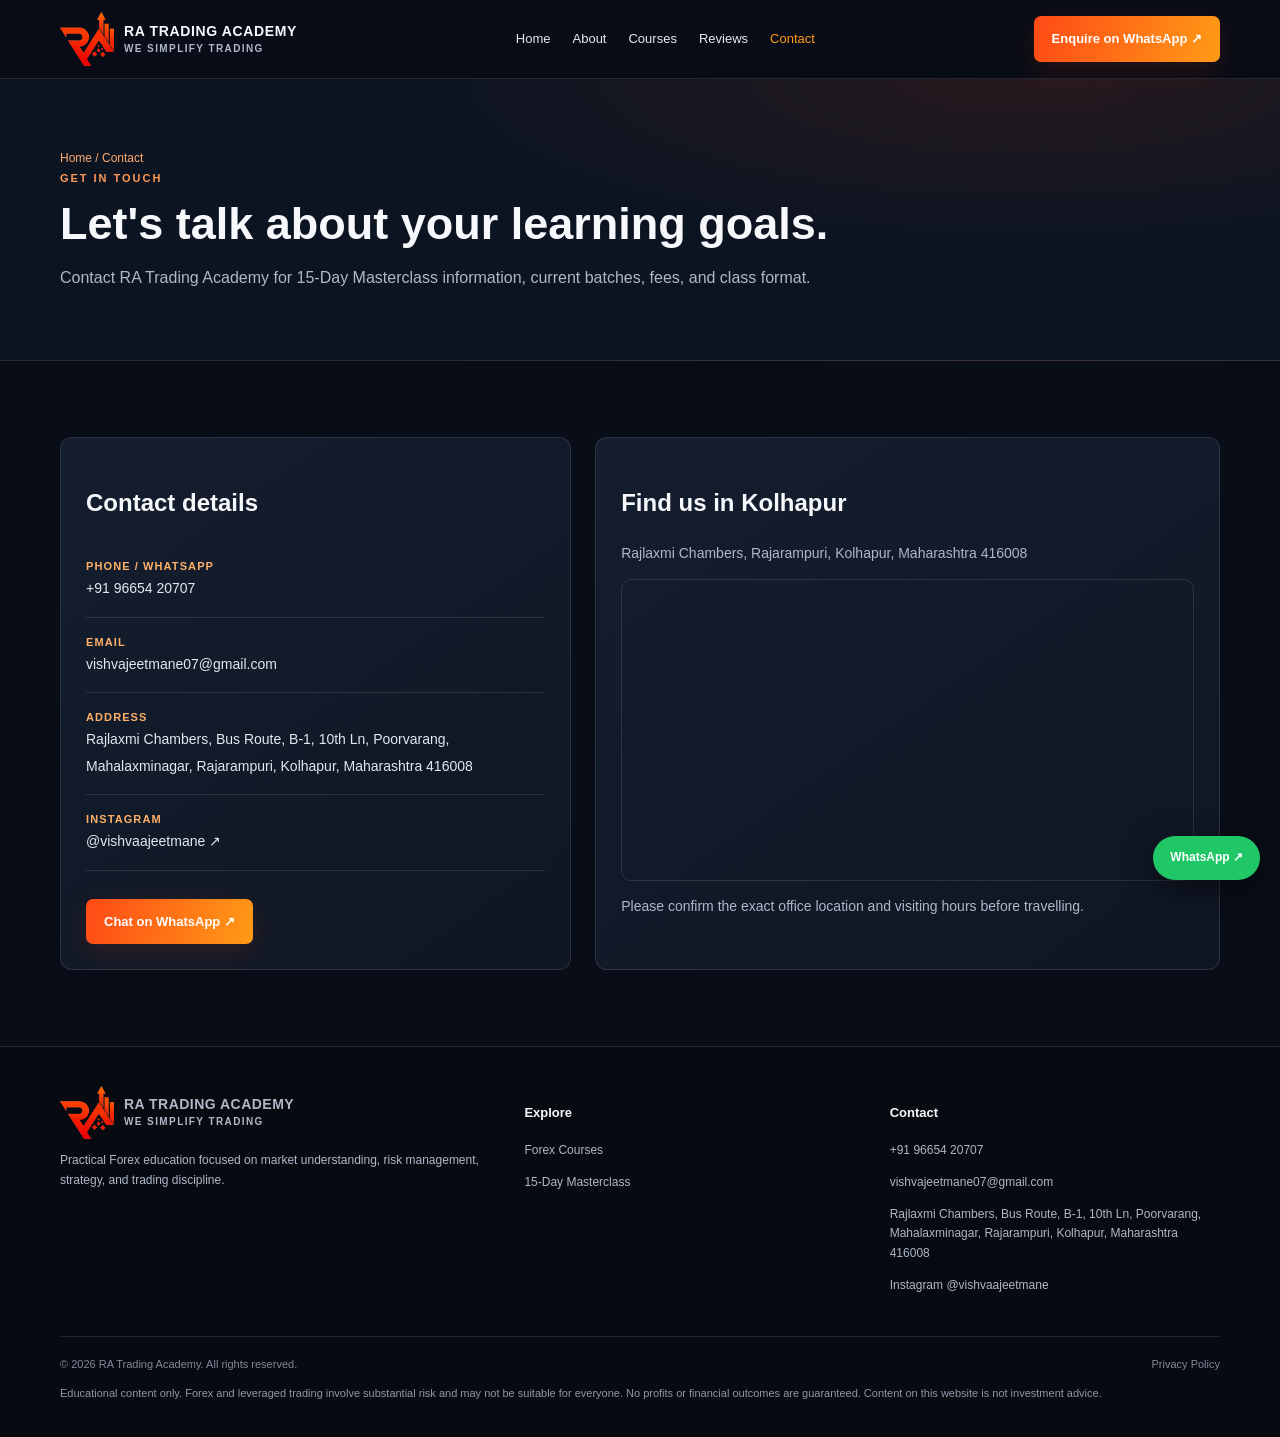
<file: contact.html>
<!doctype html>
<html lang="en"><head><meta charset="utf-8"><meta name="viewport" content="width=device-width, initial-scale=1">
<title>Contact RA Trading Academy | Kolhapur</title><meta name="description" content="Contact RA Trading Academy in Kolhapur for Forex 15-Day Masterclass details and batch enquiries. Call, WhatsApp, or email us.">
<meta name="robots" content="index,follow"><meta name="theme-color" content="#090d17">
<meta property="og:type" content="website"><meta property="og:title" content="Contact RA Trading Academy | Kolhapur"><meta property="og:description" content="Contact RA Trading Academy in Kolhapur for Forex 15-Day Masterclass details and batch enquiries. Call, WhatsApp, or email us.">
<link rel="icon" href="assets/ra-logo.png"><link rel="stylesheet" href="assets/style.css">
<script type="application/ld+json">{"@context":"https://schema.org","@type":"EducationalOrganization","name":"RA Trading Academy","email":"vishvajeetmane07@gmail.com","telephone":"+91 96654 20707","address":{"@type":"PostalAddress","streetAddress":"Rajlaxmi Chambers, B-1, 10th Ln, Poorvarang, Mahalaxminagar, Rajarampuri","addressLocality":"Kolhapur","addressRegion":"Maharashtra","postalCode":"416008","addressCountry":"IN"},"sameAs":["https://www.instagram.com/vishvaajeetmane/"]}</script>
</head><body>
<header><div class="wrap nav">
<a class="brand" href="index.html"><img src="assets/ra-logo.png" alt="RA Trading Academy logo"><span>RA TRADING ACADEMY<small>WE SIMPLIFY TRADING</small></span></a>
<button class="menu-btn" aria-label="Open navigation" aria-expanded="false">☰</button>
<nav>
<a href="index.html">Home</a><a href="about.html">About</a><a href="courses.html">Courses</a><a href="reviews.html">Reviews</a><a href="contact.html">Contact</a>
</nav><a class="nav-cta" href="https://wa.me/919665420707?text=Hi%20RA%20Trading%20Academy%2C%20I%27m%20interested%20in%20your%20courses." target="_blank" rel="noopener">Enquire on WhatsApp ↗</a>
</div></header>
<main><section class="page-hero"><div class="wrap"><div class="crumb">Home / Contact</div><div class="eyebrow">Get in touch</div><h1>Let's talk about your learning goals.</h1><p>Contact RA Trading Academy for 15-Day Masterclass information, current batches, fees, and class format.</p></div></section>
<section><div class="wrap contact-grid"><div class="card"><h2>Contact details</h2><div class="contact-item"><strong>Phone / WhatsApp</strong><a href="tel:+919665420707">+91 96654 20707</a></div><div class="contact-item"><strong>Email</strong><a href="mailto:vishvajeetmane07@gmail.com">vishvajeetmane07@gmail.com</a></div><div class="contact-item"><strong>Address</strong><span>Rajlaxmi Chambers, Bus Route, B-1, 10th Ln, Poorvarang, Mahalaxminagar, Rajarampuri, Kolhapur, Maharashtra 416008</span></div><div class="contact-item"><strong>Instagram</strong><a href="https://www.instagram.com/vishvaajeetmane/" target="_blank" rel="noopener">@vishvaajeetmane ↗</a></div><div class="actions"><a class="btn" href="https://wa.me/919665420707?text=Hi%20RA%20Trading%20Academy%2C%20I%27d%20like%20course%20details." target="_blank" rel="noopener">Chat on WhatsApp ↗</a></div></div>
<div class="card"><h2>Find us in Kolhapur</h2><p class="muted">Rajlaxmi Chambers, Rajarampuri, Kolhapur, Maharashtra 416008</p><div style="border-radius:10px;overflow:hidden;border:1px solid var(--line);min-height:260px"><iframe title="Map to RA Trading Academy" width="100%" height="300" style="border:0;display:block" loading="lazy" referrerpolicy="no-referrer-when-downgrade" src="https://www.google.com/maps?q=Rajlaxmi%20Chambers%2C%20Rajarampuri%2C%20Kolhapur%2C%20Maharashtra%20416008&output=embed"></iframe></div><p class="disclaimer">Please confirm the exact office location and visiting hours before travelling.</p></div></div></section></main>
<footer><div class="wrap"><div class="footer-grid">
<div><a class="brand" href="index.html"><img src="assets/ra-logo.png" alt=""><span>RA TRADING ACADEMY<small>WE SIMPLIFY TRADING</small></span></a><p>Practical Forex education focused on market understanding, risk management, strategy, and trading discipline.</p></div>
<div><h4>Explore</h4><p><a href="courses.html">Forex Courses</a></p><p><a href="15-day-masterclass.html">15-Day Masterclass</a></p></div>
<div><h4>Contact</h4><p><a href="tel:+919665420707">+91 96654 20707</a></p><p><a href="mailto:vishvajeetmane07@gmail.com">vishvajeetmane07@gmail.com</a></p><p>Rajlaxmi Chambers, Bus Route, B-1, 10th Ln, Poorvarang, Mahalaxminagar, Rajarampuri, Kolhapur, Maharashtra 416008</p><p><a href="https://www.instagram.com/vishvaajeetmane/" target="_blank" rel="noopener">Instagram @vishvaajeetmane</a></p></div>
</div><div class="copyright"><span>© 2026 RA Trading Academy. All rights reserved.</span><a href="privacy.html">Privacy Policy</a></div>
<p class="disclaimer">Educational content only. Forex and leveraged trading involve substantial risk and may not be suitable for everyone. No profits or financial outcomes are guaranteed. Content on this website is not investment advice.</p>
</div></footer>
<a class="wa-float" href="https://wa.me/919665420707?text=Hi%20RA%20Trading%20Academy%2C%20I%27d%20like%20to%20know%20more." target="_blank" rel="noopener" aria-label="Chat with RA Trading Academy on WhatsApp">WhatsApp ↗</a>
<script src="assets/script.js"></script></body></html>
</file>
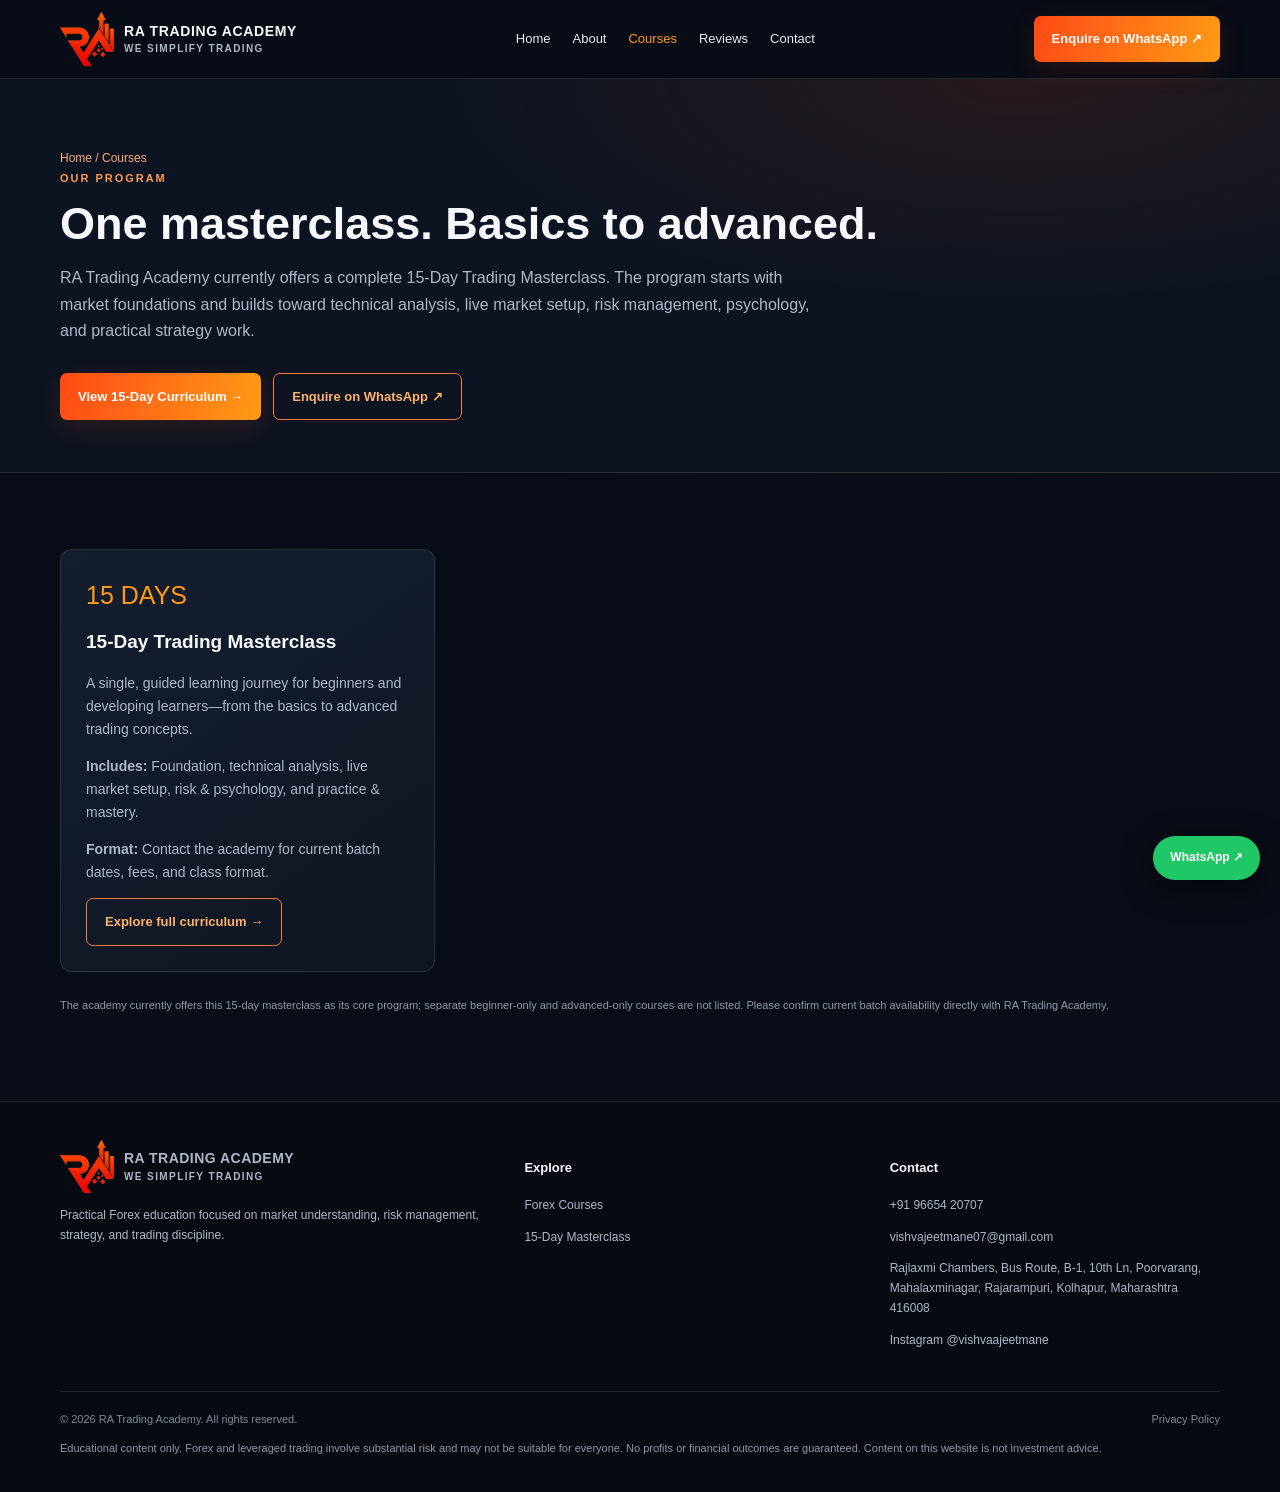
<file: courses.html>
<!doctype html>
<html lang="en"><head><meta charset="utf-8"><meta name="viewport" content="width=device-width, initial-scale=1">
<title>Forex Trading Courses | RA Trading Academy</title><meta name="description" content="Explore Forex trading courses at RA Trading Academy, including a 15-day beginner masterclass and advanced mentorship.">
<meta name="robots" content="index,follow"><meta name="theme-color" content="#090d17">
<meta property="og:type" content="website"><meta property="og:title" content="Forex Trading Courses | RA Trading Academy"><meta property="og:description" content="Explore Forex trading courses at RA Trading Academy, including a 15-day beginner masterclass and advanced mentorship.">
<link rel="icon" href="assets/ra-logo.png"><link rel="stylesheet" href="assets/style.css">
<script type="application/ld+json">{"@context":"https://schema.org","@type":"EducationalOrganization","name":"RA Trading Academy","email":"vishvajeetmane07@gmail.com","telephone":"+91 96654 20707","address":{"@type":"PostalAddress","streetAddress":"Rajlaxmi Chambers, B-1, 10th Ln, Poorvarang, Mahalaxminagar, Rajarampuri","addressLocality":"Kolhapur","addressRegion":"Maharashtra","postalCode":"416008","addressCountry":"IN"},"sameAs":["https://www.instagram.com/vishvaajeetmane/"]}</script>
</head><body>
<header><div class="wrap nav">
<a class="brand" href="index.html"><img src="assets/ra-logo.png" alt="RA Trading Academy logo"><span>RA TRADING ACADEMY<small>WE SIMPLIFY TRADING</small></span></a>
<button class="menu-btn" aria-label="Open navigation" aria-expanded="false">☰</button>
<nav>
<a href="index.html">Home</a><a href="about.html">About</a><a href="courses.html">Courses</a><a href="reviews.html">Reviews</a><a href="contact.html">Contact</a>
</nav><a class="nav-cta" href="https://wa.me/919665420707?text=Hi%20RA%20Trading%20Academy%2C%20I%27m%20interested%20in%20your%20courses." target="_blank" rel="noopener">Enquire on WhatsApp ↗</a>
</div></header>
<main><section class="page-hero"><div class="wrap"><div class="crumb">Home / Courses</div><div class="eyebrow">Our program</div><h1>One masterclass. Basics to advanced.</h1><p>RA Trading Academy currently offers a complete 15-Day Trading Masterclass. The program starts with market foundations and builds toward technical analysis, live market setup, risk management, psychology, and practical strategy work.</p><div class="actions"><a class="btn" href="15-day-masterclass.html">View 15-Day Curriculum →</a><a class="btn secondary" href="https://wa.me/919665420707?text=Hi%2C%20please%20share%20the%2015-Day%20Trading%20Masterclass%20details." target="_blank" rel="noopener">Enquire on WhatsApp ↗</a></div></div></section>
<section><div class="wrap"><div class="cards"><div class="card"><div class="icon">15 DAYS</div><h3>15-Day Trading Masterclass</h3><p>A single, guided learning journey for beginners and developing learners—from the basics to advanced trading concepts.</p><p><b>Includes:</b> Foundation, technical analysis, live market setup, risk & psychology, and practice & mastery.</p><p><b>Format:</b> Contact the academy for current batch dates, fees, and class format.</p><a class="btn secondary" href="15-day-masterclass.html">Explore full curriculum →</a></div></div><p class="disclaimer" style="margin-top:24px">The academy currently offers this 15-day masterclass as its core program; separate beginner-only and advanced-only courses are not listed. Please confirm current batch availability directly with RA Trading Academy.</p></div></section></main>
<footer><div class="wrap"><div class="footer-grid">
<div><a class="brand" href="index.html"><img src="assets/ra-logo.png" alt=""><span>RA TRADING ACADEMY<small>WE SIMPLIFY TRADING</small></span></a><p>Practical Forex education focused on market understanding, risk management, strategy, and trading discipline.</p></div>
<div><h4>Explore</h4><p><a href="courses.html">Forex Courses</a></p><p><a href="15-day-masterclass.html">15-Day Masterclass</a></p></div>
<div><h4>Contact</h4><p><a href="tel:+919665420707">+91 96654 20707</a></p><p><a href="mailto:vishvajeetmane07@gmail.com">vishvajeetmane07@gmail.com</a></p><p>Rajlaxmi Chambers, Bus Route, B-1, 10th Ln, Poorvarang, Mahalaxminagar, Rajarampuri, Kolhapur, Maharashtra 416008</p><p><a href="https://www.instagram.com/vishvaajeetmane/" target="_blank" rel="noopener">Instagram @vishvaajeetmane</a></p></div>
</div><div class="copyright"><span>© 2026 RA Trading Academy. All rights reserved.</span><a href="privacy.html">Privacy Policy</a></div>
<p class="disclaimer">Educational content only. Forex and leveraged trading involve substantial risk and may not be suitable for everyone. No profits or financial outcomes are guaranteed. Content on this website is not investment advice.</p>
</div></footer>
<a class="wa-float" href="https://wa.me/919665420707?text=Hi%20RA%20Trading%20Academy%2C%20I%27d%20like%20to%20know%20more." target="_blank" rel="noopener" aria-label="Chat with RA Trading Academy on WhatsApp">WhatsApp ↗</a>
<script src="assets/script.js"></script></body></html>
</file>
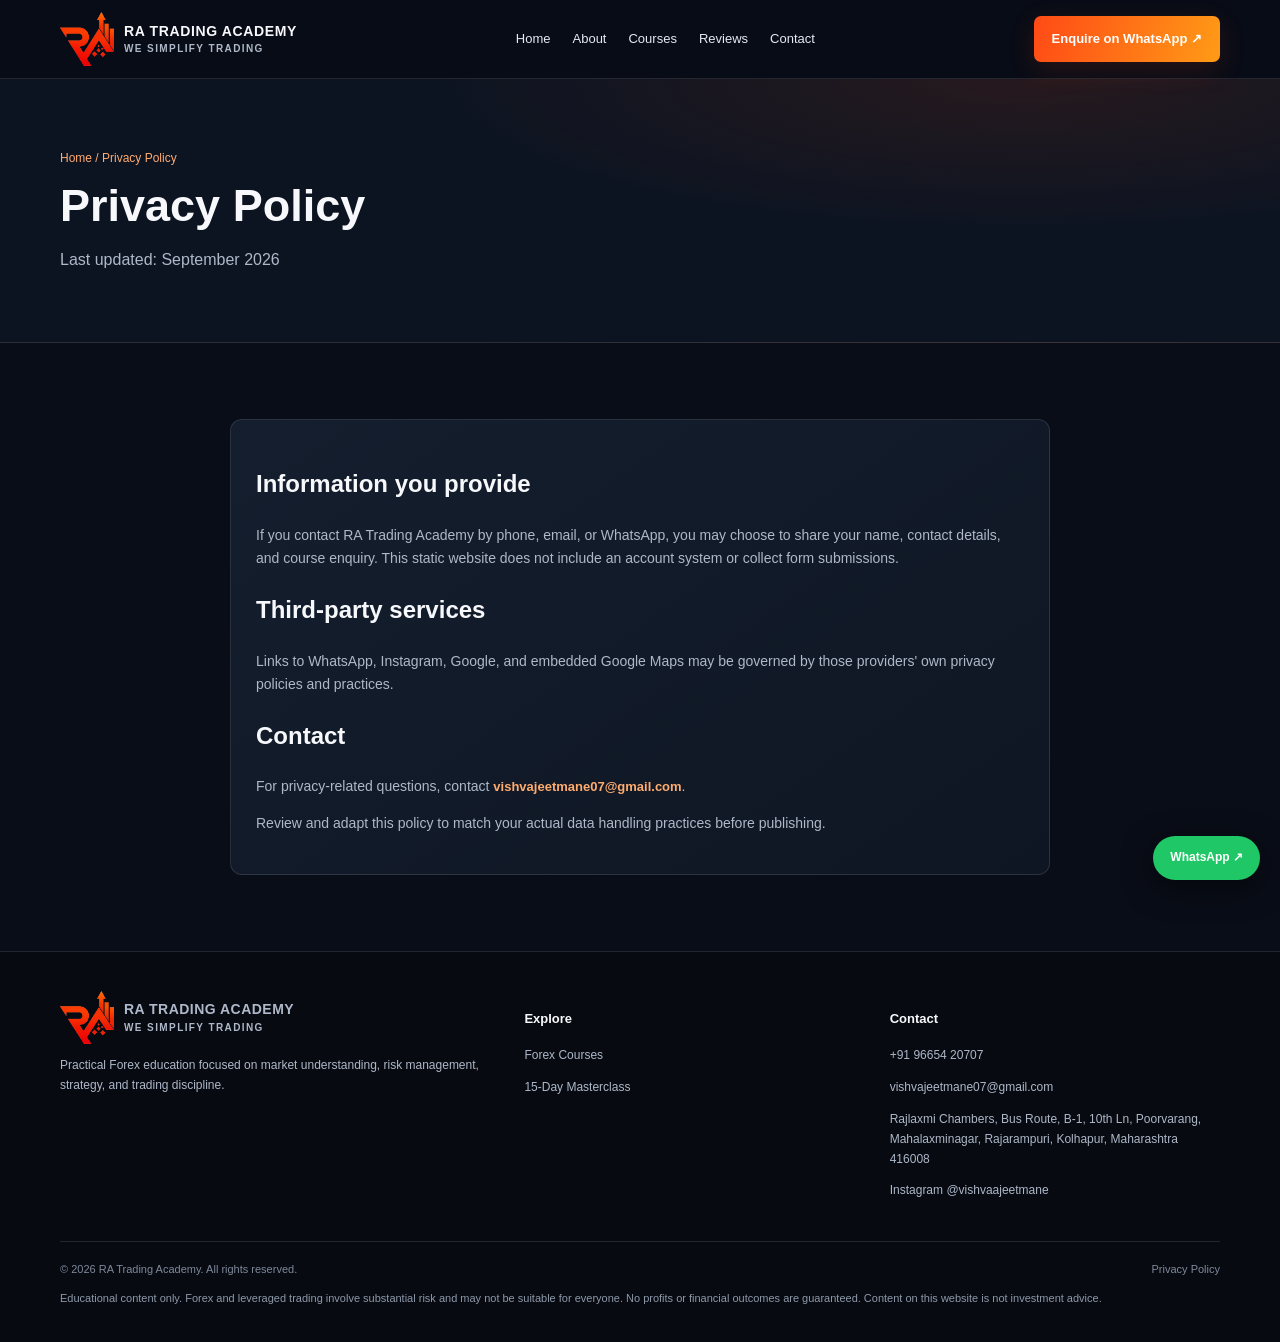
<file: privacy.html>
<!doctype html>
<html lang="en"><head><meta charset="utf-8"><meta name="viewport" content="width=device-width, initial-scale=1">
<title>Privacy Policy | RA Trading Academy</title><meta name="description" content="Privacy policy for the RA Trading Academy website.">
<meta name="robots" content="index,follow"><meta name="theme-color" content="#090d17">
<meta property="og:type" content="website"><meta property="og:title" content="Privacy Policy | RA Trading Academy"><meta property="og:description" content="Privacy policy for the RA Trading Academy website.">
<link rel="icon" href="assets/ra-logo.png"><link rel="stylesheet" href="assets/style.css">
<script type="application/ld+json">{"@context":"https://schema.org","@type":"EducationalOrganization","name":"RA Trading Academy","email":"vishvajeetmane07@gmail.com","telephone":"+91 96654 20707","address":{"@type":"PostalAddress","streetAddress":"Rajlaxmi Chambers, B-1, 10th Ln, Poorvarang, Mahalaxminagar, Rajarampuri","addressLocality":"Kolhapur","addressRegion":"Maharashtra","postalCode":"416008","addressCountry":"IN"},"sameAs":["https://www.instagram.com/vishvaajeetmane/"]}</script>
</head><body>
<header><div class="wrap nav">
<a class="brand" href="index.html"><img src="assets/ra-logo.png" alt="RA Trading Academy logo"><span>RA TRADING ACADEMY<small>WE SIMPLIFY TRADING</small></span></a>
<button class="menu-btn" aria-label="Open navigation" aria-expanded="false">☰</button>
<nav>
<a href="index.html">Home</a><a href="about.html">About</a><a href="courses.html">Courses</a><a href="reviews.html">Reviews</a><a href="contact.html">Contact</a>
</nav><a class="nav-cta" href="https://wa.me/919665420707?text=Hi%20RA%20Trading%20Academy%2C%20I%27m%20interested%20in%20your%20courses." target="_blank" rel="noopener">Enquire on WhatsApp ↗</a>
</div></header>
<main><section class="page-hero"><div class="wrap"><div class="crumb">Home / Privacy Policy</div><h1>Privacy Policy</h1><p>Last updated: September 2026</p></div></section><section><div class="wrap" style="max-width:820px"><div class="card"><h2>Information you provide</h2><p>If you contact RA Trading Academy by phone, email, or WhatsApp, you may choose to share your name, contact details, and course enquiry. This static website does not include an account system or collect form submissions.</p><h2>Third-party services</h2><p>Links to WhatsApp, Instagram, Google, and embedded Google Maps may be governed by those providers' own privacy policies and practices.</p><h2>Contact</h2><p>For privacy-related questions, contact <a class="text-link" href="mailto:vishvajeetmane07@gmail.com">vishvajeetmane07@gmail.com</a>.</p><p class="disclaimer">Review and adapt this policy to match your actual data handling practices before publishing.</p></div></div></section></main>
<footer><div class="wrap"><div class="footer-grid">
<div><a class="brand" href="index.html"><img src="assets/ra-logo.png" alt=""><span>RA TRADING ACADEMY<small>WE SIMPLIFY TRADING</small></span></a><p>Practical Forex education focused on market understanding, risk management, strategy, and trading discipline.</p></div>
<div><h4>Explore</h4><p><a href="courses.html">Forex Courses</a></p><p><a href="15-day-masterclass.html">15-Day Masterclass</a></p></div>
<div><h4>Contact</h4><p><a href="tel:+919665420707">+91 96654 20707</a></p><p><a href="mailto:vishvajeetmane07@gmail.com">vishvajeetmane07@gmail.com</a></p><p>Rajlaxmi Chambers, Bus Route, B-1, 10th Ln, Poorvarang, Mahalaxminagar, Rajarampuri, Kolhapur, Maharashtra 416008</p><p><a href="https://www.instagram.com/vishvaajeetmane/" target="_blank" rel="noopener">Instagram @vishvaajeetmane</a></p></div>
</div><div class="copyright"><span>© 2026 RA Trading Academy. All rights reserved.</span><a href="privacy.html">Privacy Policy</a></div>
<p class="disclaimer">Educational content only. Forex and leveraged trading involve substantial risk and may not be suitable for everyone. No profits or financial outcomes are guaranteed. Content on this website is not investment advice.</p>
</div></footer>
<a class="wa-float" href="https://wa.me/919665420707?text=Hi%20RA%20Trading%20Academy%2C%20I%27d%20like%20to%20know%20more." target="_blank" rel="noopener" aria-label="Chat with RA Trading Academy on WhatsApp">WhatsApp ↗</a>
<script src="assets/script.js"></script></body></html>
</file>
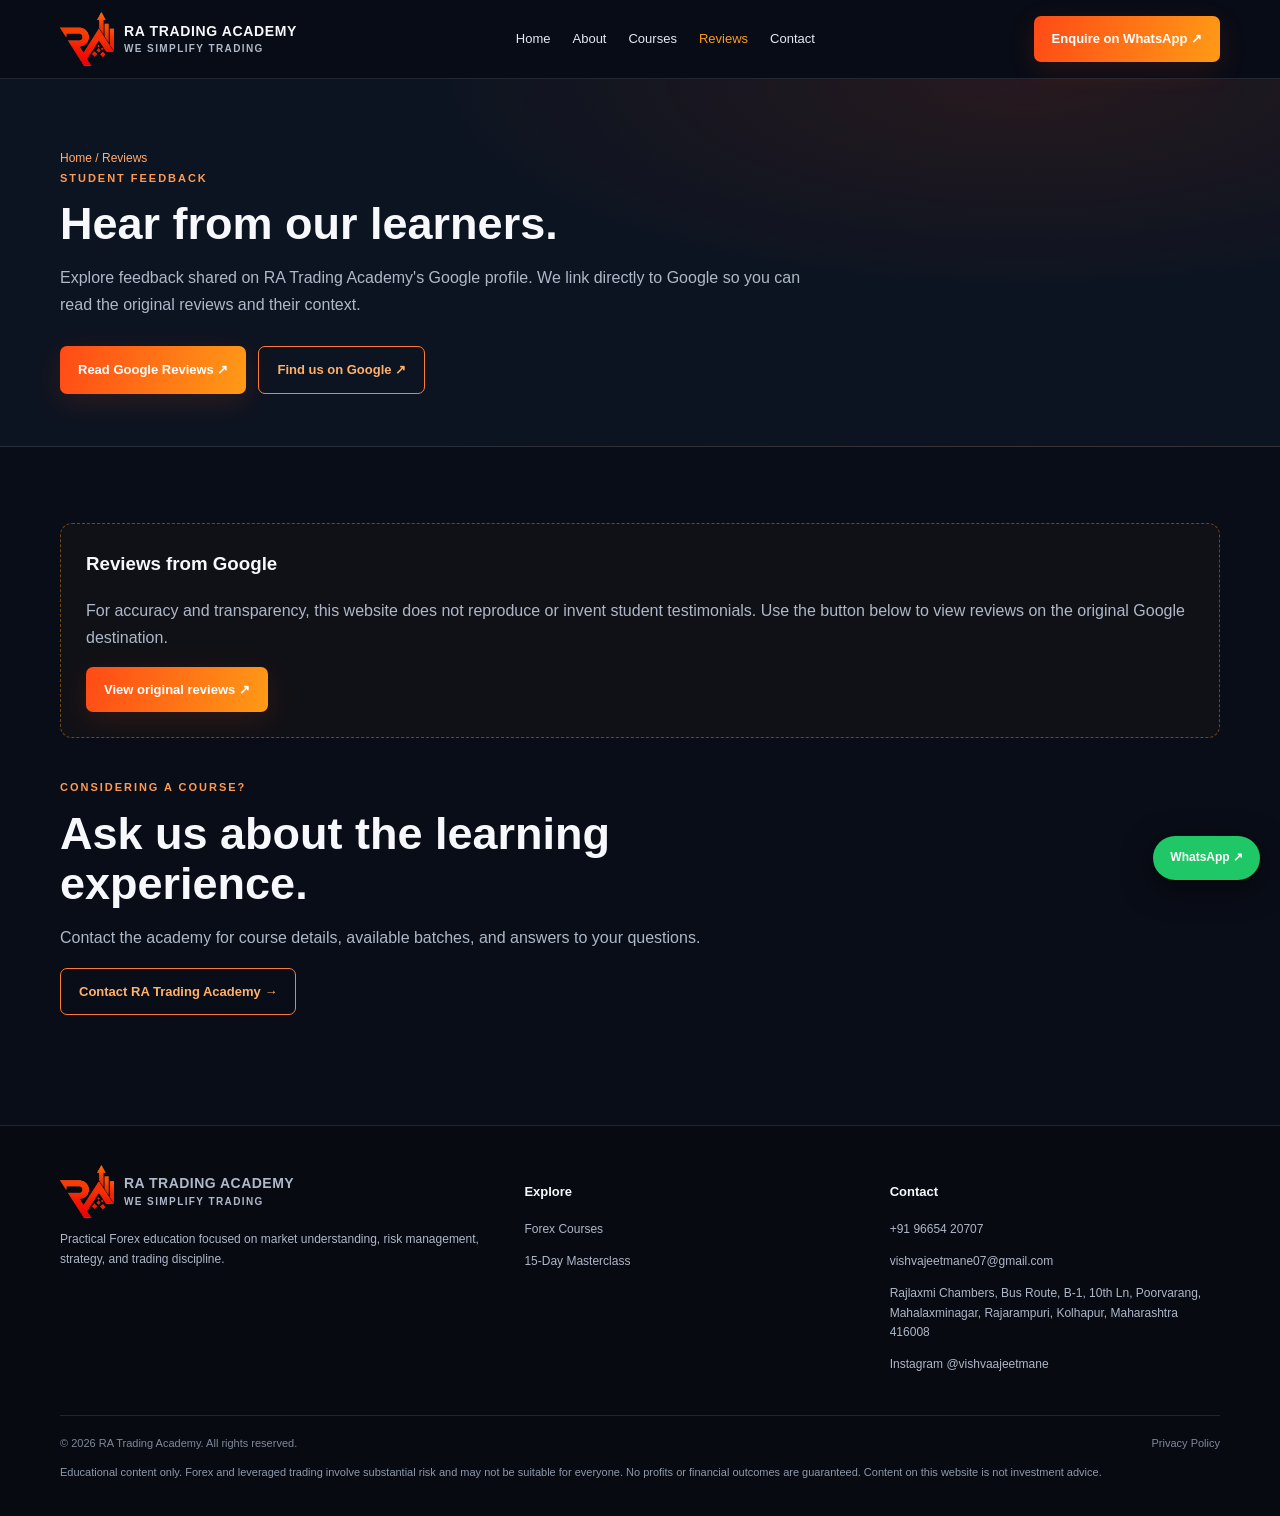
<file: reviews.html>
<!doctype html>
<html lang="en"><head><meta charset="utf-8"><meta name="viewport" content="width=device-width, initial-scale=1">
<title>RA Trading Academy Reviews | Google Student Feedback</title><meta name="description" content="Read original Google reviews for RA Trading Academy in Kolhapur. Visit the academy's Google review profile for authentic student feedback.">
<meta name="robots" content="index,follow"><meta name="theme-color" content="#090d17">
<meta property="og:type" content="website"><meta property="og:title" content="RA Trading Academy Reviews | Google Student Feedback"><meta property="og:description" content="Read original Google reviews for RA Trading Academy in Kolhapur. Visit the academy's Google review profile for authentic student feedback.">
<link rel="icon" href="assets/ra-logo.png"><link rel="stylesheet" href="assets/style.css">
<script type="application/ld+json">{"@context":"https://schema.org","@type":"EducationalOrganization","name":"RA Trading Academy","email":"vishvajeetmane07@gmail.com","telephone":"+91 96654 20707","address":{"@type":"PostalAddress","streetAddress":"Rajlaxmi Chambers, B-1, 10th Ln, Poorvarang, Mahalaxminagar, Rajarampuri","addressLocality":"Kolhapur","addressRegion":"Maharashtra","postalCode":"416008","addressCountry":"IN"},"sameAs":["https://www.instagram.com/vishvaajeetmane/"]}</script>
</head><body>
<header><div class="wrap nav">
<a class="brand" href="index.html"><img src="assets/ra-logo.png" alt="RA Trading Academy logo"><span>RA TRADING ACADEMY<small>WE SIMPLIFY TRADING</small></span></a>
<button class="menu-btn" aria-label="Open navigation" aria-expanded="false">☰</button>
<nav>
<a href="index.html">Home</a><a href="about.html">About</a><a href="courses.html">Courses</a><a href="reviews.html">Reviews</a><a href="contact.html">Contact</a>
</nav><a class="nav-cta" href="https://wa.me/919665420707?text=Hi%20RA%20Trading%20Academy%2C%20I%27m%20interested%20in%20your%20courses." target="_blank" rel="noopener">Enquire on WhatsApp ↗</a>
</div></header>
<main><section class="page-hero"><div class="wrap"><div class="crumb">Home / Reviews</div><div class="eyebrow">Student feedback</div><h1>Hear from our learners.</h1><p>Explore feedback shared on RA Trading Academy's Google profile. We link directly to Google so you can read the original reviews and their context.</p><div class="actions"><a class="btn" href="https://share.google/qx6wqi4s95EcHeoCE" target="_blank" rel="noopener">Read Google Reviews ↗</a><a class="btn secondary" href="https://www.google.com/search?q=RA+Trading+Academy+Kolhapur+reviews" target="_blank" rel="noopener">Find us on Google ↗</a></div></div></section>
<section><div class="wrap"><div class="review-note"><h3>Reviews from Google</h3><p class="muted">For accuracy and transparency, this website does not reproduce or invent student testimonials. Use the button below to view reviews on the original Google destination.</p><a class="btn" href="https://share.google/qx6wqi4s95EcHeoCE" target="_blank" rel="noopener">View original reviews ↗</a></div><div class="section-head" style="margin-top:40px"><div class="eyebrow">Considering a course?</div><h2>Ask us about the learning experience.</h2><p>Contact the academy for course details, available batches, and answers to your questions.</p><a class="btn secondary" href="contact.html">Contact RA Trading Academy →</a></div></div></section></main>
<footer><div class="wrap"><div class="footer-grid">
<div><a class="brand" href="index.html"><img src="assets/ra-logo.png" alt=""><span>RA TRADING ACADEMY<small>WE SIMPLIFY TRADING</small></span></a><p>Practical Forex education focused on market understanding, risk management, strategy, and trading discipline.</p></div>
<div><h4>Explore</h4><p><a href="courses.html">Forex Courses</a></p><p><a href="15-day-masterclass.html">15-Day Masterclass</a></p></div>
<div><h4>Contact</h4><p><a href="tel:+919665420707">+91 96654 20707</a></p><p><a href="mailto:vishvajeetmane07@gmail.com">vishvajeetmane07@gmail.com</a></p><p>Rajlaxmi Chambers, Bus Route, B-1, 10th Ln, Poorvarang, Mahalaxminagar, Rajarampuri, Kolhapur, Maharashtra 416008</p><p><a href="https://www.instagram.com/vishvaajeetmane/" target="_blank" rel="noopener">Instagram @vishvaajeetmane</a></p></div>
</div><div class="copyright"><span>© 2026 RA Trading Academy. All rights reserved.</span><a href="privacy.html">Privacy Policy</a></div>
<p class="disclaimer">Educational content only. Forex and leveraged trading involve substantial risk and may not be suitable for everyone. No profits or financial outcomes are guaranteed. Content on this website is not investment advice.</p>
</div></footer>
<a class="wa-float" href="https://wa.me/919665420707?text=Hi%20RA%20Trading%20Academy%2C%20I%27d%20like%20to%20know%20more." target="_blank" rel="noopener" aria-label="Chat with RA Trading Academy on WhatsApp">WhatsApp ↗</a>
<script src="assets/script.js"></script></body></html>
</file>
<file: assets/style.css>
:root{--navy:#090d17;--navy2:#101827;--panel:#141d2d;--orange:#ff4a16;--gold:#ff9b16;--white:#f7f8fb;--muted:#aeb8c8;--line:rgba(255,255,255,.11);--max:1160px}
*{box-sizing:border-box}html{scroll-behavior:smooth}body{margin:0;background:var(--navy);color:var(--white);font-family:Inter,Arial,sans-serif;line-height:1.65}a{color:inherit;text-decoration:none}img{max-width:100%;display:block}.wrap{width:min(var(--max),92%);margin:auto}
header{position:sticky;top:0;z-index:20;background:rgba(9,13,23,.94);backdrop-filter:blur(14px);border-bottom:1px solid var(--line)}
.nav{min-height:78px;display:flex;align-items:center;justify-content:space-between;gap:24px}.brand{display:flex;align-items:center;gap:10px;font-weight:900;letter-spacing:.04em}.brand img{width:54px;height:54px;object-fit:contain}.brand span{font-size:14px;line-height:1.2}.brand small{display:block;color:var(--muted);font-size:10px;letter-spacing:.14em;margin-top:4px}
nav{display:flex;align-items:center;gap:22px;font-size:13px;color:#e5e9f1}nav a:hover,nav a.active{color:var(--gold)}.nav-cta,.btn{display:inline-flex;align-items:center;justify-content:center;gap:8px;padding:12px 18px;border-radius:7px;background:linear-gradient(105deg,var(--orange),var(--gold));color:#fff;font-weight:800;font-size:13px;border:0;cursor:pointer;box-shadow:0 8px 28px #ff4a1622}.btn.secondary{background:transparent;border:1px solid #ff7b38;color:#ffb16a;box-shadow:none}.menu-btn{display:none;background:none;color:white;border:1px solid var(--line);border-radius:6px;padding:9px 12px}
.hero{position:relative;overflow:hidden;padding:90px 0 78px;background:radial-gradient(ellipse at 85% 20%,#6d260e44,transparent 36%),linear-gradient(135deg,#0a0f1b,#101725 60%,#170e0d)}.hero:after{content:"";position:absolute;inset:0;pointer-events:none;background:repeating-linear-gradient(135deg,transparent 0 54px,#ffffff05 55px 56px)}.hero-grid{display:grid;grid-template-columns:1.08fr .92fr;gap:56px;align-items:center;position:relative;z-index:1}.eyebrow{color:#ff9a55;text-transform:uppercase;letter-spacing:.18em;font-weight:800;font-size:11px}.hero h1{font-size:clamp(38px,5.3vw,66px);line-height:1.04;letter-spacing:-.04em;margin:18px 0}.hero h1 em{font-style:normal;color:var(--gold)}.hero p{color:#c3ccda;max-width:620px}.actions{display:flex;gap:12px;flex-wrap:wrap;margin-top:28px}.hero-card{border:1px solid #ff7b383d;border-radius:16px;background:#090d17c9;padding:14px;box-shadow:0 22px 80px #0008;transform:none}.hero-card img{border-radius:9px;width:100%;max-height:570px;object-fit:contain;object-position:center}.trust-row{display:flex;gap:24px;flex-wrap:wrap;margin-top:30px;color:#d4dae4;font-size:12px}.trust-row b{color:#fff}
section{padding:76px 0}.section-head{max-width:700px;margin-bottom:34px}.section-head h2,.page-hero h1{font-size:clamp(30px,4vw,45px);line-height:1.12;margin:12px 0}.section-head p,.muted{color:var(--muted)}.cards{display:grid;grid-template-columns:repeat(3,1fr);gap:18px}.card{background:linear-gradient(145deg,#141e2e,#0f1623);border:1px solid var(--line);padding:25px;border-radius:12px}.card .icon{font-size:25px;color:var(--gold)}.card h3{margin:10px 0 7px;font-size:19px}.card p{color:var(--muted);font-size:14px}.card a.text-link{color:#ffac6d;font-weight:700;font-size:13px}.band{background:#101827;border-block:1px solid var(--line)}.split{display:grid;grid-template-columns:1fr 1fr;gap:44px;align-items:center}.checklist{padding:0;list-style:none}.checklist li{padding:9px 0;color:#d6dce6}.checklist li:before{content:"✓";color:var(--gold);font-weight:900;margin-right:12px}.stat-grid{display:grid;grid-template-columns:repeat(3,1fr);gap:12px;margin-top:22px}.stat{border:1px solid var(--line);border-radius:9px;padding:15px}.stat strong{display:block;font-size:24px;color:var(--gold)}.stat span{font-size:11px;color:var(--muted)}
.page-hero{padding:70px 0 52px;background:radial-gradient(ellipse at 80% 0%,#8c2f1233,transparent 40%),#0d1421;border-bottom:1px solid var(--line)}.page-hero p{color:var(--muted);max-width:760px}.crumb{font-size:12px;color:#ffab70}.course-layout{display:grid;grid-template-columns:1fr 340px;gap:26px;align-items:start}.course-layout img{border-radius:12px;border:1px solid var(--line)}.side-box{background:var(--panel);border:1px solid var(--line);border-radius:12px;padding:24px;position:sticky;top:100px}.side-box h3{margin-top:0}.side-box .btn{width:100%;margin-top:10px}.syllabus{display:grid;gap:12px}.day{display:grid;grid-template-columns:100px 1fr;gap:15px;padding:17px;border:1px solid var(--line);border-radius:9px;background:#101827}.day strong{color:var(--gold);font-size:12px}.day h4{margin:0 0 4px}.day p{margin:0;color:var(--muted);font-size:13px}
.review-note{padding:25px;border:1px dashed #ff9b1666;border-radius:12px;background:#ff9b1608}.review-note h3{margin-top:0}.blog-grid{display:grid;grid-template-columns:repeat(3,1fr);gap:18px}.blog-card{overflow:hidden;padding:0}.blog-card .blog-content{padding:22px}.tag{display:inline-block;font-size:10px;text-transform:uppercase;letter-spacing:.12em;color:#ffb16a}.blog-card h3{font-size:18px}.blog-card p{font-size:13px}
.contact-grid{display:grid;grid-template-columns:.9fr 1.1fr;gap:24px}.contact-item{padding:15px 0;border-bottom:1px solid var(--line)}.contact-item strong{display:block;color:#ffb16a;font-size:11px;text-transform:uppercase;letter-spacing:.1em}.contact-item span,.contact-item a{font-size:14px;color:#e3e7ee;overflow-wrap:anywhere}
footer{border-top:1px solid var(--line);padding:38px 0 24px;background:#070a11}.footer-grid{display:grid;grid-template-columns:1.3fr 1fr 1fr;gap:35px}.footer-grid p,.footer-grid a{font-size:12px;color:var(--muted)}.footer-grid h4{font-size:13px}.copyright{border-top:1px solid var(--line);margin-top:28px;padding-top:18px;color:#7f899a;font-size:11px;display:flex;justify-content:space-between;gap:14px;flex-wrap:wrap}.disclaimer{font-size:11px;color:#8e99aa}
.wa-float{position:fixed;right:20px;bottom:20px;z-index:25;background:#20c766;color:#fff;border-radius:30px;padding:12px 17px;font-size:12px;font-weight:800;box-shadow:0 8px 30px #0008}
@media(max-width:900px){nav{gap:12px;font-size:12px}.nav-cta{display:none}.hero-grid,.split,.course-layout,.contact-grid{grid-template-columns:1fr}.hero{padding:60px 0}.hero-card{max-width:550px}.cards,.blog-grid{grid-template-columns:repeat(2,1fr)}.side-box{position:static}.footer-grid{grid-template-columns:1fr 1fr}}
@media(max-width:650px){.menu-btn{display:block}nav{display:none;position:absolute;left:0;right:0;top:78px;background:#0b101b;padding:18px 4%;border-bottom:1px solid var(--line);flex-direction:column;align-items:flex-start}nav.open{display:flex}.brand img{width:46px;height:46px}.hero-grid{gap:30px}.cards,.blog-grid,.footer-grid{grid-template-columns:1fr}.stat-grid{grid-template-columns:1fr 1fr}.day{grid-template-columns:1fr;gap:5px}section{padding:56px 0}.wa-float{right:12px;bottom:12px}}
</file>
<file: styles.css>
@import url('https://fonts.googleapis.com/css2?family=DM+Sans:wght@400;500;600;700&family=Manrope:wght@400;500;600;700;800&display=swap');
:root{--ink:#101827;--navy:#0b1220;--navy2:#111d31;--gold:#d9ad5b;--gold2:#f0ce86;--cream:#f7f5ef;--muted:#687386;--line:#e5e7eb;--white:#fff;--green:#1f9d70}
*{box-sizing:border-box}html{scroll-behavior:smooth}body{margin:0;font-family:'DM Sans',sans-serif;color:var(--ink);background:#fff;line-height:1.65}h1,h2,h3,h4{font-family:Manrope,sans-serif;line-height:1.15;letter-spacing:-.035em;margin:0 0 16px}h1{font-size:clamp(2.5rem,5.5vw,4.8rem)}h2{font-size:clamp(2rem,4vw,3.2rem)}h3{font-size:1.35rem}p{margin:0 0 16px;color:var(--muted)}a{color:inherit;text-decoration:none}.container{width:min(1160px,calc(100% - 40px));margin:auto}.topbar{background:#080e19;color:#c7ced8;font-size:.82rem;padding:8px 0}.topbar .container{display:flex;justify-content:space-between;gap:16px}.site-header{position:sticky;top:0;z-index:20;background:rgba(11,18,32,.97);backdrop-filter:blur(12px);color:#fff;border-bottom:1px solid #ffffff12}.nav{display:flex;align-items:center;justify-content:space-between;min-height:78px;gap:24px}.brand{display:flex;align-items:center;gap:12px;font-family:Manrope,sans-serif;font-weight:800;letter-spacing:-.03em}.brand-mark{height:42px;width:42px;border:1px solid var(--gold);border-radius:12px;display:grid;place-items:center;color:var(--gold2);font-size:1rem}.brand small{display:block;font:500 .65rem 'DM Sans';letter-spacing:.18em;color:#aab4c5;text-transform:uppercase}.nav-links{display:flex;align-items:center;gap:25px;font-size:.91rem;color:#d5dbe5}.nav-links a:hover,.nav-links a.active{color:var(--gold2)}.nav-cta{background:var(--gold);color:#111827!important;padding:11px 18px;border-radius:7px;font-weight:700}.menu-toggle{display:none;background:none;border:1px solid #ffffff33;color:white;border-radius:8px;padding:8px 12px;font-size:1.2rem}.eyebrow{display:inline-flex;align-items:center;gap:10px;text-transform:uppercase;letter-spacing:.16em;font-size:.75rem;font-weight:700;color:var(--gold);margin-bottom:20px}.eyebrow:before{content:"";height:1px;width:28px;background:var(--gold)}.hero{background:radial-gradient(ellipse at 78% 28%,#1e3657 0%,transparent 40%),linear-gradient(120deg,#0b1220,#101c30 65%,#0b1220);color:#fff;overflow:hidden;position:relative}.hero-grid{display:grid;grid-template-columns:1.05fr .95fr;gap:56px;align-items:center;padding:92px 0 100px}.hero p{color:#b8c2d2;font-size:1.1rem;max-width:600px}.hero h1 em{font-style:normal;color:var(--gold2)}.hero-actions{display:flex;gap:14px;flex-wrap:wrap;margin:28px 0 24px}.btn{display:inline-flex;align-items:center;justify-content:center;gap:9px;padding:14px 21px;border-radius:8px;font-weight:700;font-size:.94rem;border:1px solid transparent;transition:.2s;cursor:pointer}.btn-gold{background:var(--gold);color:#111827}.btn-gold:hover{background:var(--gold2);transform:translateY(-2px)}.btn-outline{border-color:#ffffff3d;color:white}.btn-outline:hover{border-color:var(--gold);color:var(--gold2)}.btn-dark{background:var(--navy);color:#fff}.btn-light{background:#fff;border-color:var(--line);color:var(--ink)}.trust-row{display:flex;gap:20px;flex-wrap:wrap;color:#aab4c5;font-size:.82rem}.trust-row span:before{content:"✓";color:var(--gold);font-weight:800;margin-right:8px}.market-card{border:1px solid #ffffff22;background:linear-gradient(145deg,#17263cdd,#0b1322ee);padding:24px;border-radius:18px;box-shadow:0 30px 80px #0005;position:relative}.market-top{display:flex;justify-content:space-between;align-items:center;color:#dce3ed;font-size:.82rem}.live-dot{display:inline-block;width:7px;height:7px;background:#53d6a5;border-radius:50%;margin-right:7px;box-shadow:0 0 0 5px #53d6a51b}.chart{height:230px;position:relative;margin:18px 0 12px;border-bottom:1px solid #ffffff15;background:repeating-linear-gradient(to bottom,transparent 0 44px,#ffffff0b 45px 46px)}.chart svg{width:100%;height:100%;overflow:visible}.market-stats{display:grid;grid-template-columns:repeat(3,1fr);gap:10px}.market-stats div{background:#ffffff09;border:1px solid #ffffff0e;padding:12px;border-radius:8px}.market-stats small{display:block;color:#8e9bad;font-size:.72rem}.market-stats strong{color:#f5f7fa;font-size:.95rem}.floating-note{position:absolute;bottom:-22px;left:-28px;background:#fff;color:var(--ink);padding:14px 18px;border-radius:10px;box-shadow:0 12px 35px #0003;font-size:.82rem}.floating-note strong{display:block;font-size:1.05rem}.section{padding:88px 0}.section-soft{background:var(--cream)}.section-dark{background:var(--navy);color:#fff}.section-dark p{color:#aeb8c8}.section-head{max-width:700px;margin-bottom:42px}.section-head.center{text-align:center;margin-left:auto;margin-right:auto}.section-head.center .eyebrow:before{display:none}.section-head.center .eyebrow:after{content:"";height:1px;width:28px;background:var(--gold)}.section-head p{font-size:1.05rem}.feature-grid{display:grid;grid-template-columns:repeat(3,1fr);gap:20px}.feature,.course-card,.quote-card,.blog-card{background:#fff;border:1px solid var(--line);border-radius:14px;padding:26px;transition:.2s}.feature:hover,.course-card:hover,.blog-card:hover{transform:translateY(-4px);box-shadow:0 18px 35px #1720330c}.icon-box{width:48px;height:48px;display:grid;place-items:center;border-radius:12px;background:#f8f0df;color:#9b7029;font-size:1.3rem;margin-bottom:20px}.feature p,.course-card p{font-size:.94rem}.course-grid{display:grid;grid-template-columns:repeat(3,1fr);gap:20px}.course-card{padding:0;overflow:hidden}.course-art{height:155px;background:linear-gradient(135deg,#111e32,#263f60);padding:22px;display:flex;align-items:flex-end;color:var(--gold2);font:800 1.3rem Manrope;position:relative;overflow:hidden}.course-art:after{content:"";position:absolute;width:180px;height:180px;border:1px solid #d9ad5b44;border-radius:50%;right:-35px;top:-65px;box-shadow:0 0 0 20px #d9ad5b0a,0 0 0 42px #d9ad5b08}.course-body{padding:24px}.tag{display:inline-block;font-size:.72rem;font-weight:700;text-transform:uppercase;letter-spacing:.08em;color:#8b6728;background:#f8f0df;border-radius:4px;padding:5px 8px;margin-bottom:12px}.course-meta{display:flex;gap:14px;flex-wrap:wrap;color:#798394;font-size:.8rem;margin:18px 0}.text-link{font-weight:700;color:#9a702a}.text-link span{margin-left:5px}.split{display:grid;grid-template-columns:1fr 1fr;gap:64px;align-items:center}.check-list{list-style:none;padding:0;margin:24px 0}.check-list li{margin:12px 0;color:#4b5668}.check-list li:before{content:"✓";display:inline-grid;place-items:center;width:23px;height:23px;background:#e7f5ee;color:#16845d;border-radius:50%;font-size:.75rem;font-weight:800;margin-right:11px}.visual-panel{min-height:390px;border-radius:18px;background:radial-gradient(circle at 75% 20%,#2d4d70,transparent 38%),linear-gradient(145deg,#0b1220,#172940);padding:30px;color:white;position:relative;overflow:hidden}.visual-panel .big-number{font:800 clamp(3rem,6vw,5rem) Manrope;color:var(--gold2);margin-top:55px}.visual-panel p{color:#aeb9ca;max-width:330px}.visual-line{height:95px;margin-top:24px;border-bottom:1px solid #ffffff22;background:repeating-linear-gradient(to bottom,transparent 0 30px,#ffffff0b 31px 32px)}.visual-line svg{width:100%;height:100%}.testimonial-grid{display:grid;grid-template-columns:repeat(3,1fr);gap:20px}.quote-card{background:#ffffff08;border-color:#ffffff16;color:#fff}.stars{color:var(--gold2);letter-spacing:.12em;margin-bottom:15px}.quote-card p{color:#c3ccda;font-size:.94rem}.quote-card strong{display:block;margin-top:20px}.quote-card small{color:#8996a9}.disclaimer{font-size:.78rem;color:#8995a7!important;margin-top:20px}.blog-grid{display:grid;grid-template-columns:repeat(3,1fr);gap:20px}.blog-card{padding:0;overflow:hidden}.blog-art{height:135px;background:linear-gradient(135deg,#14233a,#385473);display:grid;place-items:center;color:var(--gold2);font-size:2rem}.blog-content{padding:22px}.blog-content small{color:#9a702a;font-weight:700}.blog-content h3{margin-top:10px}.cta-band{background:linear-gradient(110deg,#111d31,#1b3553);color:white;padding:48px;border-radius:18px;display:flex;justify-content:space-between;align-items:center;gap:28px}.cta-band p{color:#b9c4d2;margin:0}.cta-band h2{font-size:clamp(1.7rem,3vw,2.5rem);margin-bottom:10px}.page-hero{background:linear-gradient(120deg,#0b1220,#172940);color:white;padding:68px 0}.page-hero p{color:#b8c2d2;max-width:720px;font-size:1.05rem}.breadcrumb{color:#8e9bad;font-size:.8rem;margin-bottom:20px}.breadcrumb a{color:var(--gold2)}.content-narrow{max-width:850px}.content-narrow h2{margin-top:34px;font-size:1.8rem}.content-narrow h3{margin-top:25px}.content-narrow li{color:#596579;margin:8px 0}.price-note{font-size:.8rem;color:#8a94a3}.contact-grid{display:grid;grid-template-columns:.8fr 1.2fr;gap:28px}.contact-panel{background:var(--navy);color:white;padding:30px;border-radius:14px}.contact-panel p{color:#b9c4d2}.contact-form{border:1px solid var(--line);border-radius:14px;padding:30px}.form-row{display:grid;grid-template-columns:1fr 1fr;gap:14px}.field{margin-bottom:16px}.field label{display:block;font-size:.83rem;font-weight:700;margin-bottom:7px}.field input,.field textarea,.field select{width:100%;padding:13px 14px;border:1px solid #d9dee7;border-radius:7px;font:inherit;background:#fff}.field textarea{min-height:120px;resize:vertical}.footer{background:#080e19;color:#fff;padding:55px 0 22px}.footer-grid{display:grid;grid-template-columns:1.4fr 1fr 1fr 1fr;gap:35px}.footer p,.footer a{color:#98a5b7;font-size:.88rem}.footer h4{font-size:.9rem;letter-spacing:0;color:#fff;margin-bottom:16px}.footer-links{display:grid;gap:9px}.footer-bottom{border-top:1px solid #ffffff16;margin-top:38px;padding-top:20px;display:flex;justify-content:space-between;gap:15px;color:#778498;font-size:.78rem}.whatsapp{position:fixed;right:22px;bottom:22px;z-index:30;background:#20bd6b;color:#fff;border-radius:50px;padding:13px 18px;box-shadow:0 8px 24px #0003;font-weight:700;font-size:.88rem}.whatsapp:hover{background:#159957}.notice{padding:14px 18px;background:#fff8e8;border-left:3px solid var(--gold);color:#765b2c;border-radius:4px;font-size:.85rem;margin:20px 0}.faq-item{border-bottom:1px solid var(--line);padding:18px 0}.faq-item summary{font-weight:700;cursor:pointer}.faq-item p{margin:12px 0 0}.pill-row{display:flex;gap:10px;flex-wrap:wrap;margin:20px 0}.pill{border:1px solid #dce1e8;border-radius:50px;padding:7px 12px;color:#687386;font-size:.8rem}
@media(max-width:900px){.hero-grid,.split{grid-template-columns:1fr;gap:35px}.hero-grid{padding:65px 0}.feature-grid,.course-grid,.testimonial-grid,.blog-grid{grid-template-columns:repeat(2,1fr)}.footer-grid{grid-template-columns:repeat(2,1fr)}.nav-links{display:none;position:absolute;top:78px;left:0;right:0;background:#0b1220;padding:22px 25px;flex-direction:column;align-items:flex-start;border-bottom:1px solid #ffffff22}.nav-links.open{display:flex}.menu-toggle{display:block}.cta-band{align-items:flex-start;flex-direction:column}.contact-grid{grid-template-columns:1fr}}
@media(max-width:600px){.container{width:min(100% - 30px,1160px)}.topbar .container{justify-content:center}.topbar .top-extra{display:none}.feature-grid,.course-grid,.testimonial-grid,.blog-grid,.footer-grid{grid-template-columns:1fr}.section{padding:62px 0}.hero-grid{padding:52px 0 70px}.hero h1{font-size:2.65rem}.market-card{padding:16px}.floating-note{left:8px;bottom:-28px}.form-row{grid-template-columns:1fr}.cta-band{padding:30px 24px}.footer-bottom{flex-direction:column}.nav{min-height:70px}.nav-links{top:70px}}
</file>
